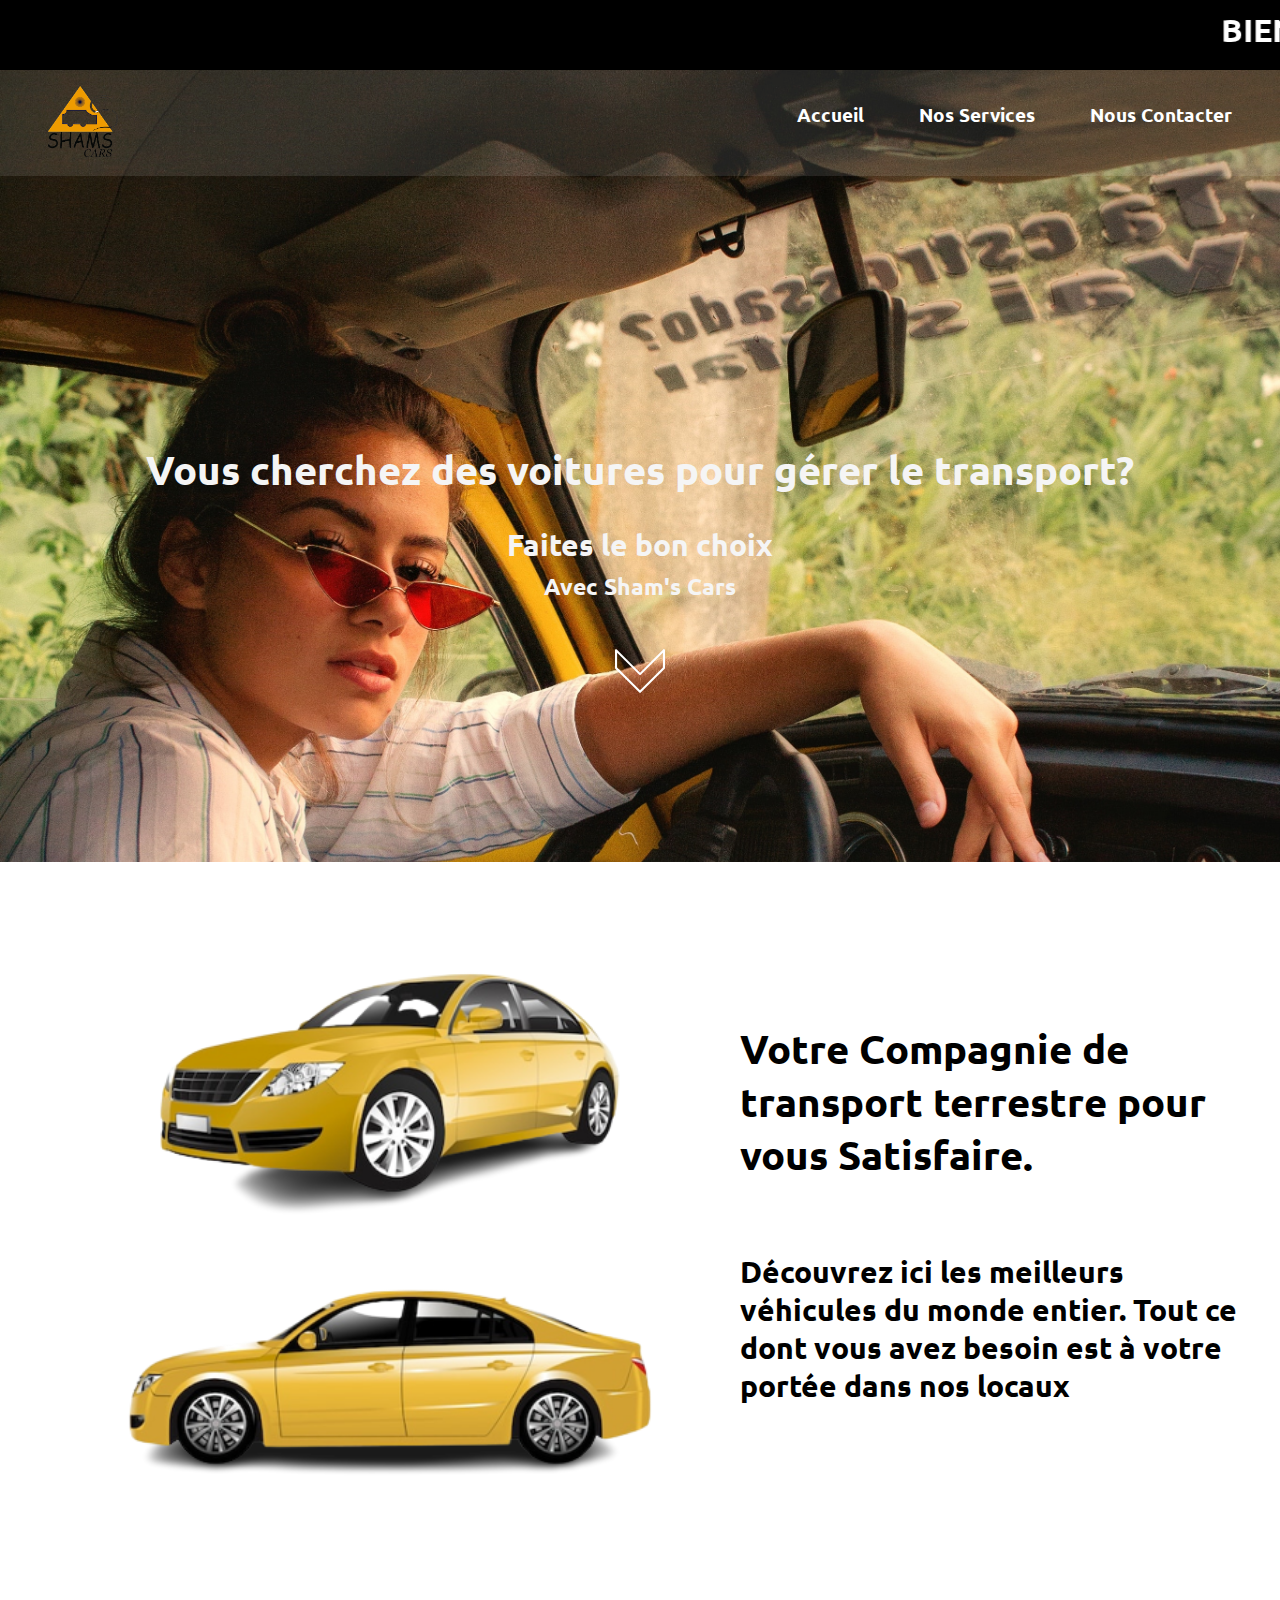
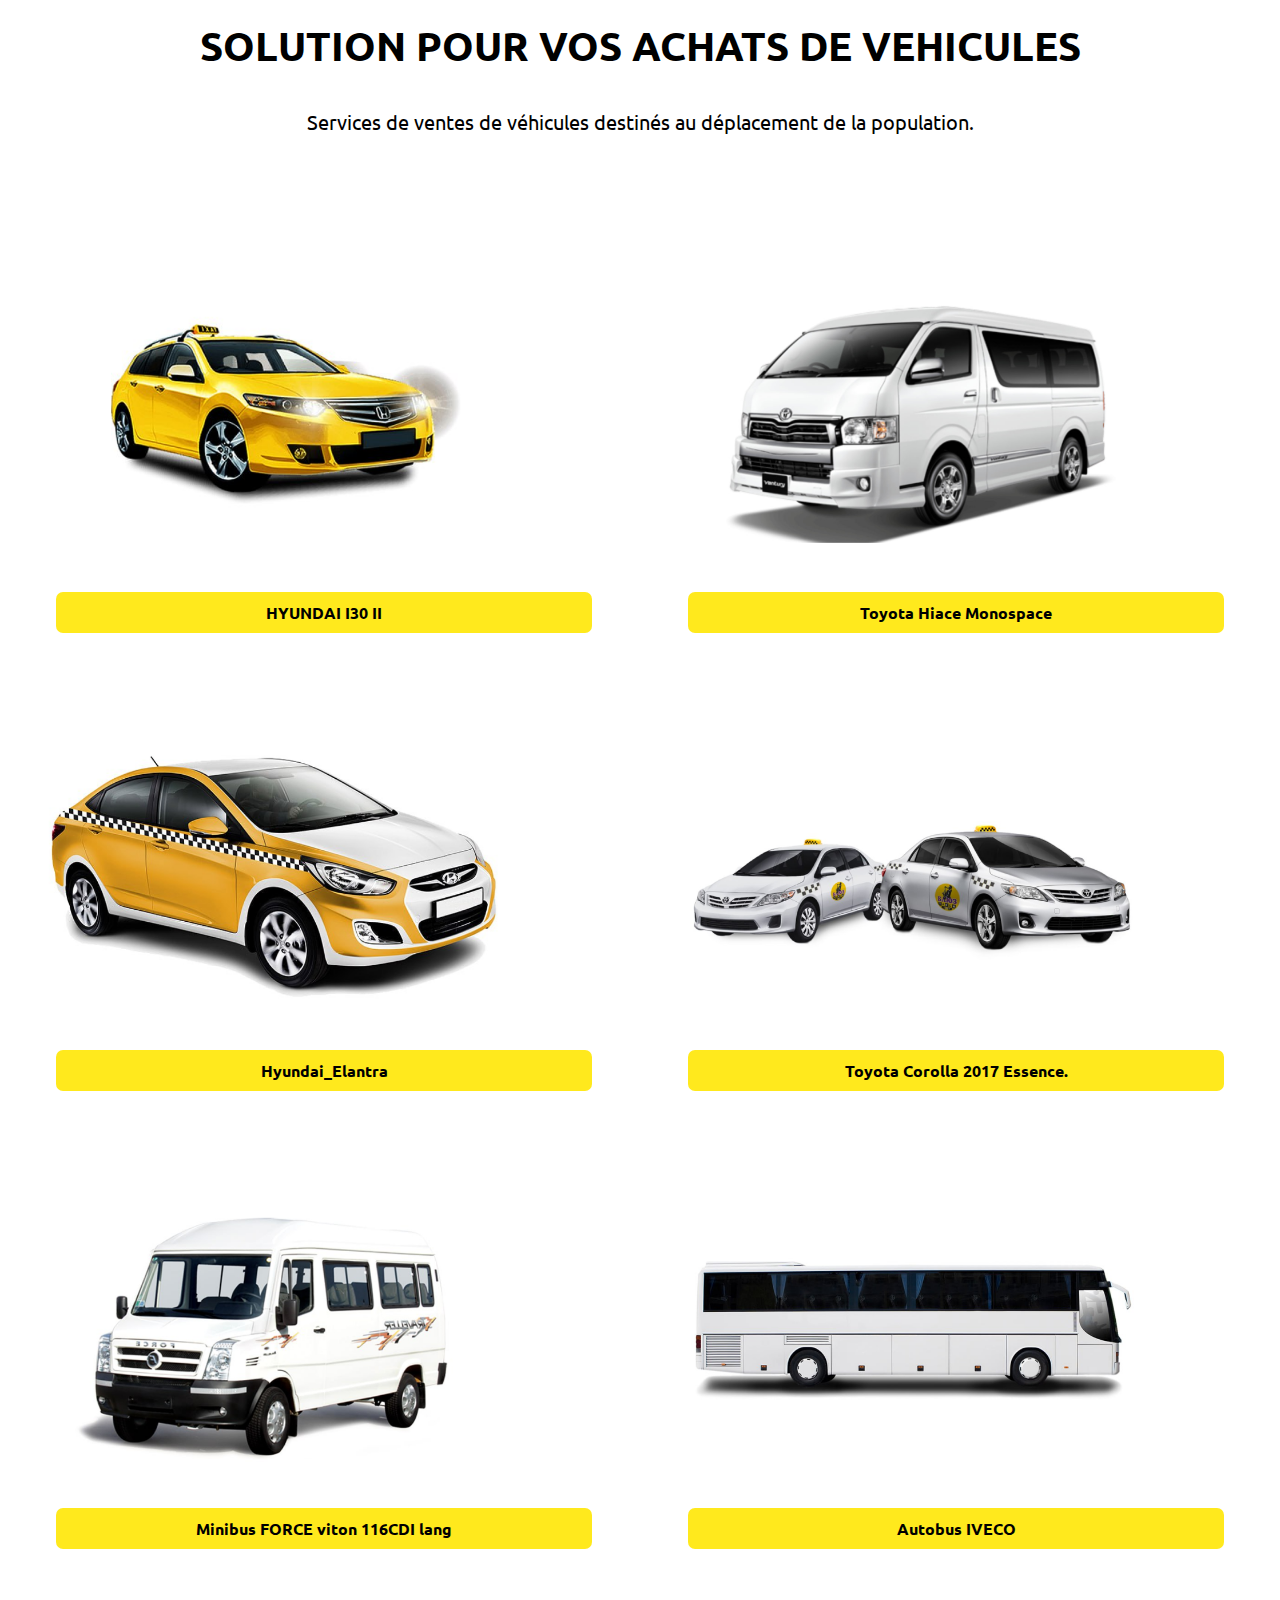
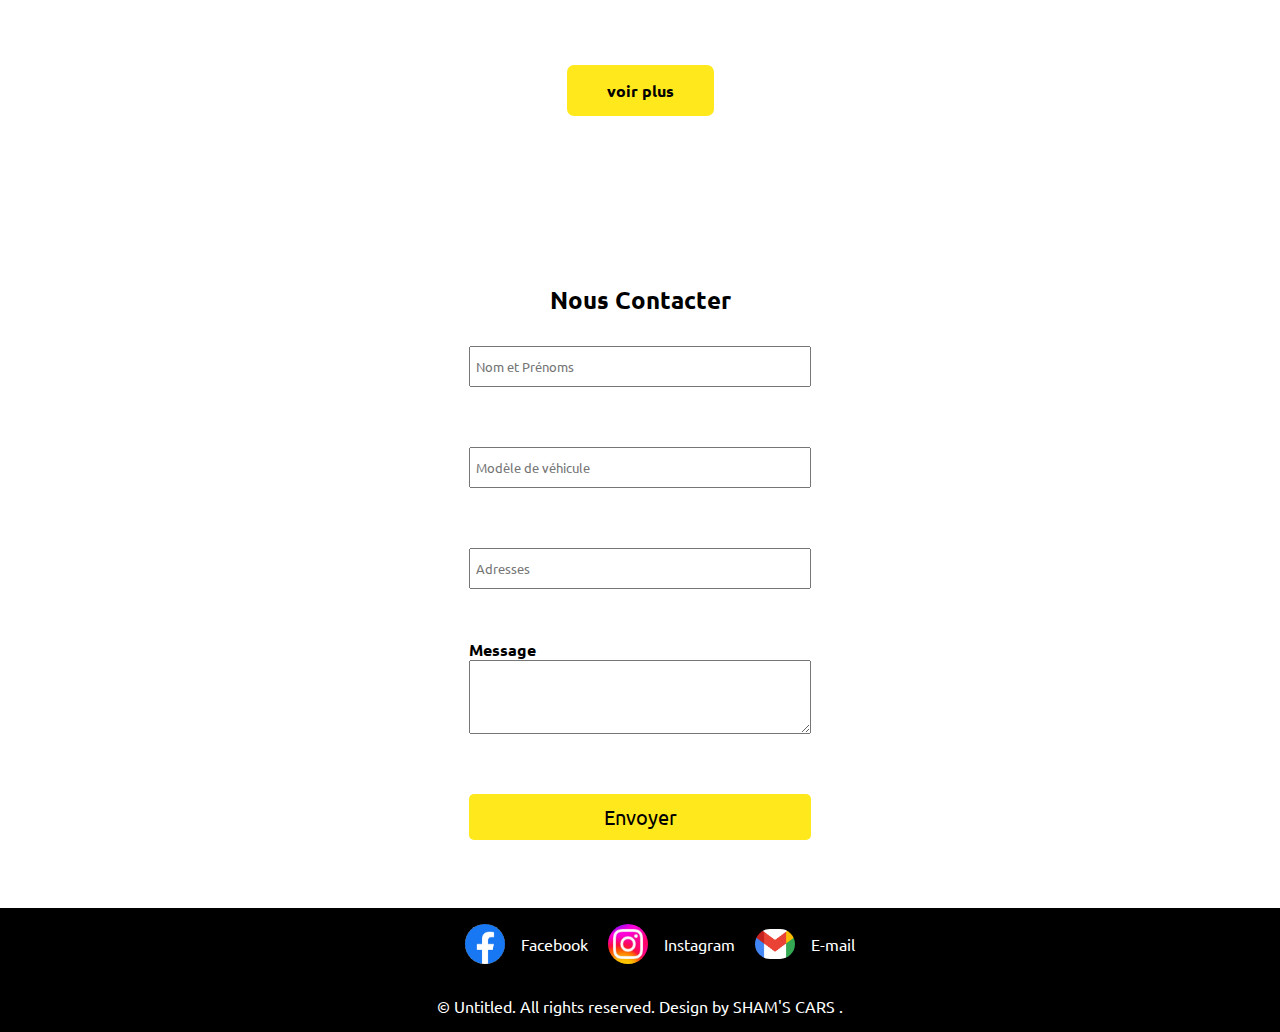
<file: index.html>
<!DOCTYPE html>
<html lang="en">
<head>
    <meta charset="UTF-8">
    <meta http-equiv="X-UA-Compatible" content="IE=edge">
    <meta name="viewport" content="width=device-width, initial-scale=1.0">
    <title>Site Compagnie de transport</title>
    <link rel="stylesheet" href="index.css">

</head>
<body>
    <h1 class="tete"><marquee class="marquee" behavior="" direction="ri">BIENVENUE A SHAM'S CARS LA OU NOUS FAISONS DE VOS RÊVES UNE REALITE</marquee></h1>
    <div class="hero">
        <header>
            <div class="image">
                <img src="./images/logo.png" alt="Logo">
            </div>
            
            <div class="menu">
                <ul>
                    <li><a href="presentation.html">Accueil</a> </li>
                    <li><a href="service.html">Nos Services</a> </li>
                    <li><a href="#footer">Nous Contacter</a> </li>
                </ul>
            </div>
        </header>
        <center class="texxtarea_center">
            <div class="textarea">
                <h1>Vous cherchez des voitures pour gérer le transport?</h1>
                <h2>Faites le bon choix</h2>
                <h3>Avec Sham's Cars</h3>
                <center class="arrow"><img src="./images/arrow.svg" alt="double fleches"></center>
            </div>
        </center>
    </div>
    <section class="text1">
        <div class="bienvenue">
            <img src="./images/voiture-berline-jaune-isolee-vecteur-blanc_53876-67106-removebg-preview.png" alt="">
        </div>
        <div class="texarea1">
            <center class="text-center">
                <h1> Votre Compagnie de transport terrestre pour vous Satisfaire.</h1> <br>
                <h2>Découvrez ici les meilleurs véhicules du monde entier.
                    Tout ce dont vous avez besoin est à votre portée dans nos locaux
                </h2> 
            </center>
        </div>
    </section>
    <section class="table_section">
        <div class="offre">
             <center>
                <h1 class="of-h1">SOLUTION POUR VOS ACHATS DE VEHICULES
                </h1>
                <p class="of-p">Services de ventes de véhicules destinés au déplacement de la population.</p>
             </center>
        </div> 
        <br><br>
        <div class="items">
            <div class="item">
                <div class="im-item">
                    <img src="./images/image1.png" alt="image1">
                </div>
                <div class="title">
                <a href="hyundai_I30.html"><b>HYUNDAI I30 II</b></a>                  
                </div>
            </div>
            <div class="item">
                <div class="im-item">
                    <img src="./images/image4.png" alt="image4">
                </div>
                <div class="title">
                    <a href="toyota_hiace_monospace.html"> <b> Toyota Hiace Monospace</b> </a>                   
                </div>
            </div>
            <div class="item">
                <div class="im-item">
                    <img src="./images/image6.png" alt="image6">
                </div>
                <div class="title">
                    <a href="hyundai_elantra.html"><b>Hyundai_Elantra</b></a>                  
                </div>
            </div>
            <div class="item">
                <div class="im-item">
                    <img src="./images/image7.png" alt="image7">
                </div>
                <div class="title">
                    <a href="toyota_hiace.html"><b> Toyota Corolla 2017 Essence.</b></a>                 
                </div>
            </div>
            <div class="item">
                <div class="im-item">
                    <img src="./images/image8.png" alt="image8">
                </div>
                <div class="title">
                    <a href="minibus.html"><b>Minibus FORCE viton 116CDI lang</b> </a>                   
                </div>
            </div>
            <div class="item">
                <div class="im-item">
                    <img src="./images/image9.png" alt="image9">
                </div>
                <div class="title">
                    <a href="bus2.html"> <b>Autobus IVECO </b></a>                 
                </div>
            </div>
        </div>
    </section>
    <br>
    <div class="voir">
        <a class="voir" href="service.html">voir plus</a>
    </div>
    <br>
    <section>
        <section class="inter"> 
                <h2>Nous Contacter</h2>
            <form> 
                <input type="text" placeholder="Nom et Prénoms" name="nom" size="20"></br><br>
                 <input type="text" placeholder="Modèle de véhicule" name="Modèle" size="20"></br></br>
                <input type="text" placeholder="Adresses" name="Caractéristiques" size="20"> </br></br>
                <b>Message</b>
                <textarea name="nom" rows="4" cols="40">
                </textarea> <br> <br>
                <button type="submit" >Envoyer</button>
                <form method= 'post' action="url d'expédition" enctype=' text/plain'>
            </form>
        </section>
    </section>
    <footer id="footer">
        <ul>
            <li><img src="./images/fb.png" alt="Facebook"> Facebook</li>
            <li><img src="./images/insta.jpg" alt="Instagram"> Instagram</li>
            <li><img src="./images/gmail.png" alt="gmail"> E-mail</li>
        </ul>
        <center><p class="copyright">&copy; Untitled. All rights reserved. Design by SHAM'S CARS .</p></center>
    </footer>
</body>
</html>
</file>
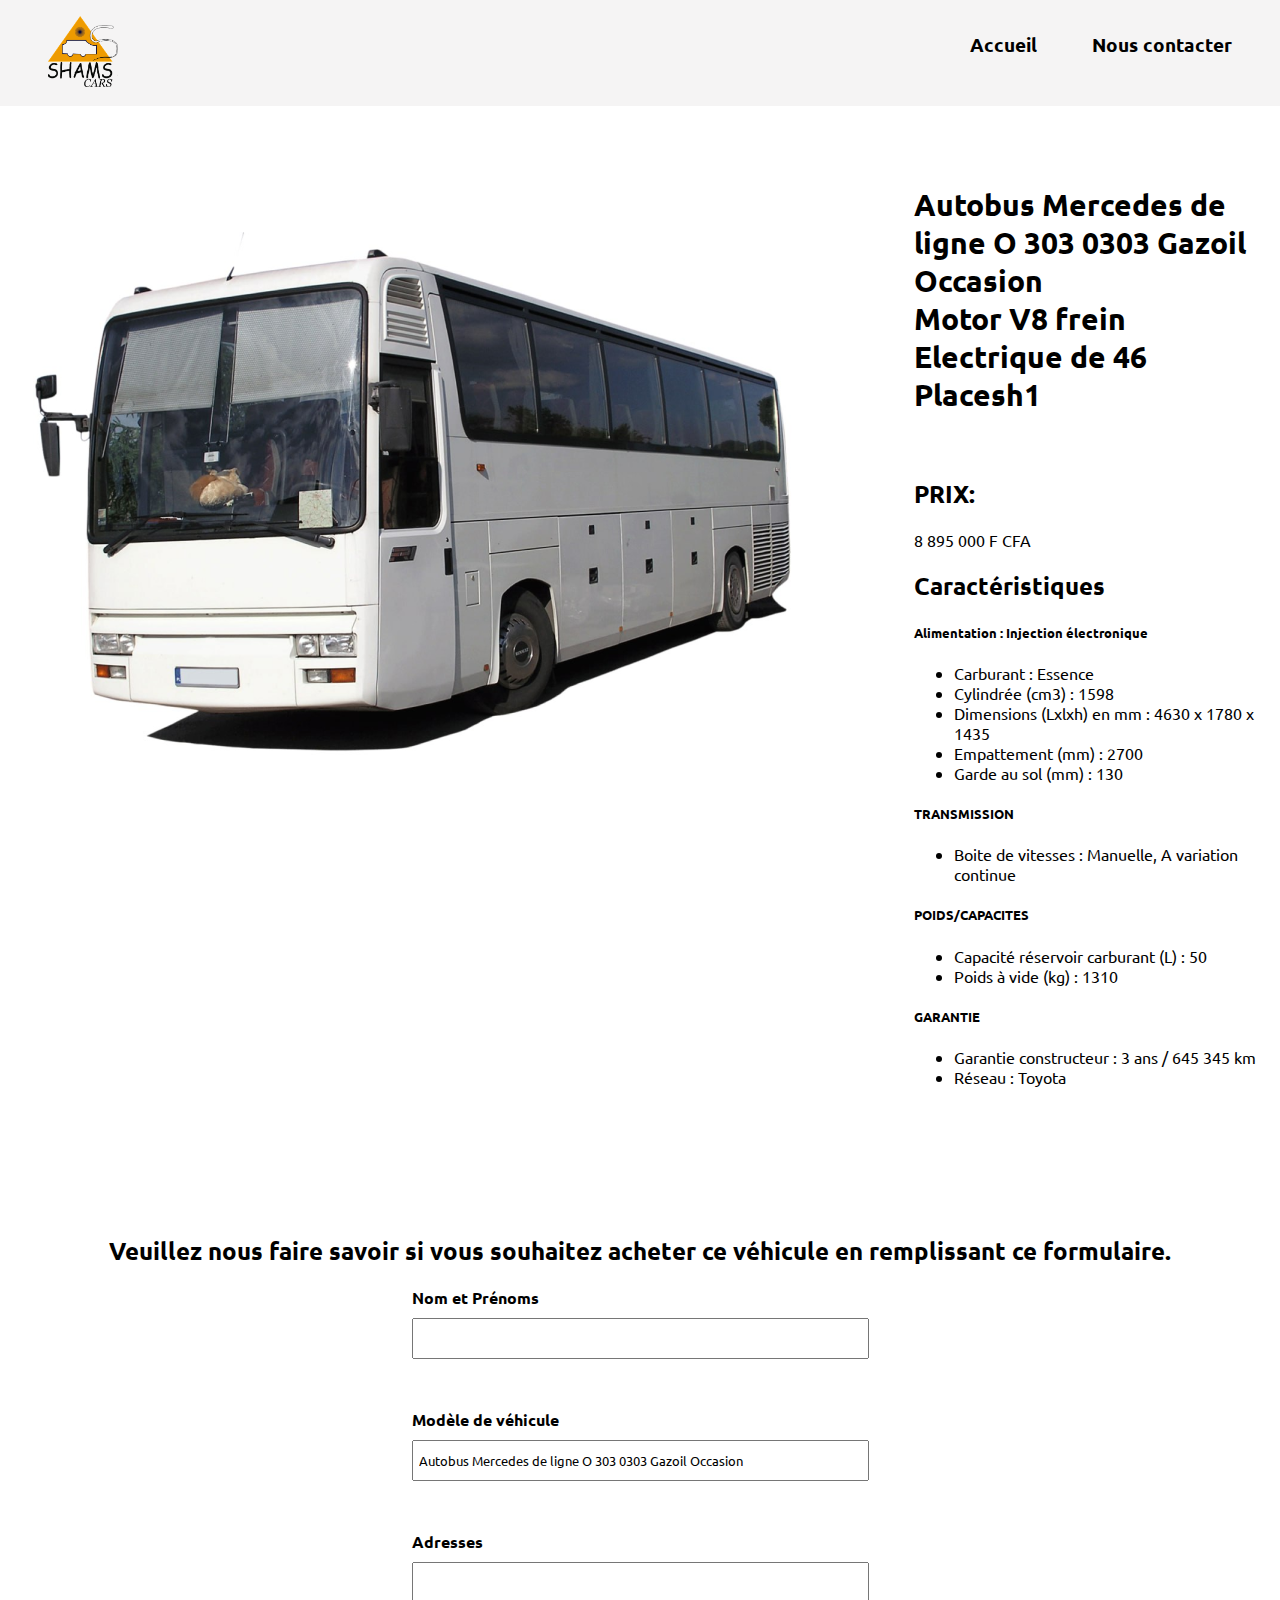
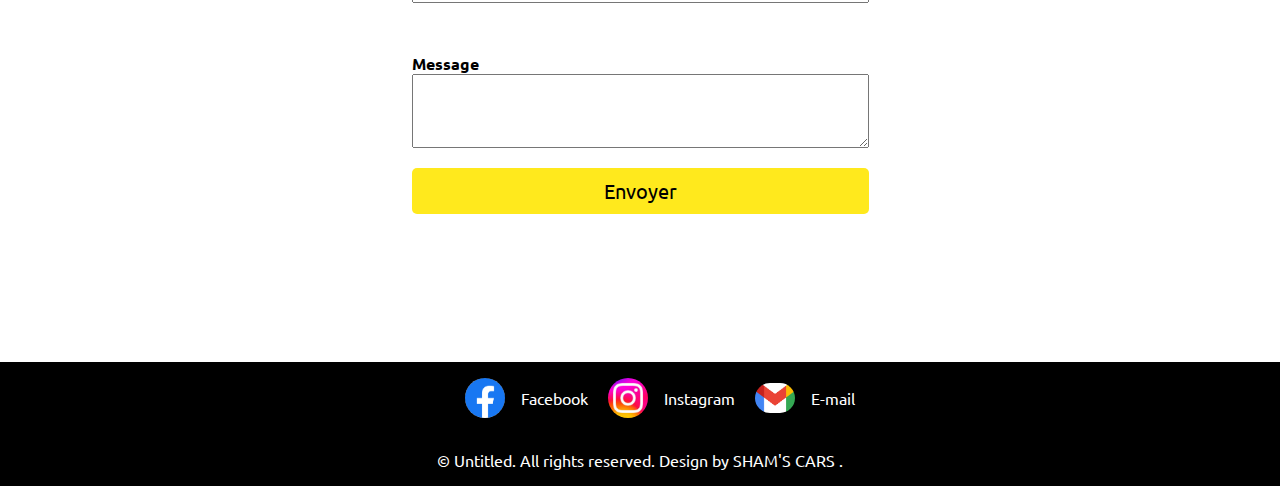
<file: bus1.html>
<!DOCTYPE html>
<html lang="en">
<head>
    <meta charset="UTF-8">
    <meta http-equiv="X-UA-Compatible" content="IE=edge">
    <meta name="viewport" content="width=device-width, initial-scale=1.0">
    <title>Site Compagnie de transport</title>
    <link rel="stylesheet" href="asset.css">
</head>
<body>
    <header>
        <div class="image">
            <img src="./images/logo.png" alt="Logo">
        </div>
        
        <div class="menu">
            <ul>
                <li><a href="index.html">Accueil</a> </li>
                
                <li><a href="#footer">Nous contacter</a> </li>
            </ul>
        </div>
    </header>
    <div class="content">
        <img src="./images/image3.png" alt="image6">
        <section> 
            <center>
                <h1 class="name">Autobus Mercedes de ligne O 303 0303 Gazoil Occasion <br>
                    Motor V8 frein Electrique de 46 Placesh1 <br>
                 </h1>
            </center>
            <h2>PRIX:</h2> 
            8 895 000 F CFA
            <h2>Caractéristiques</h2>
            <div class="textearea">
            <h5> Alimentation : Injection électronique</h5>
            <ul>
                <li>Carburant : Essence</li>
                <li>Cylindrée (cm3) : 1598</li>
                <li>Dimensions (Lxlxh) en mm : 4630 x 1780 x 1435</li>
                <li>Empattement (mm) : 2700</li>
                <li>Garde au sol (mm) : 130</li>
            </ul>
            <h5>TRANSMISSION</h5>
            <ul>
                <li>Boite de vitesses : Manuelle, A variation continue</li>
            </ul>
            <h5>POIDS/CAPACITES</h5>
            <ul>
                <li>Capacité réservoir carburant (L) : 50</li>
                <li>Poids à vide (kg) : 1310</li>
            </ul>
            <h5>GARANTIE</h5>
            <ul>
                <li>Garantie constructeur : 3 ans / 645 345 km</li>
                <li>Réseau : Toyota</li>
            </ul>
            </div>
    </section>
</div>
    <section class="inter">
        <h2>Veuillez nous faire savoir si vous souhaitez acheter ce véhicule en remplissant ce formulaire.</h2>
        <form> 
             <b> Nom et Prénoms</b><input type="text" name="nom" size="20"></br><br>
            <b>Modèle de véhicule</b> <input type="text" value="Autobus Mercedes de ligne O 303 0303 Gazoil Occasion" name="Modèle" size="50"></br></br>
            <b>Adresses</b> <input type="text" name="Caractéristiques" size="20"> </br></br>
            <b>Message</b>
            <textarea name="nom" rows="4" cols="40">
            </textarea>
            <button type="submit" >Envoyer</button>
            <form method= 'post' action="url d'expédition" enctype=' text/plain'>
        </form>
    </section>
    <footer id="footer">
        <ul>
            <li><img src="./images/fb.png" alt="Facebook"> Facebook</li>
            <li><img src="./images/insta.jpg" alt="Instagram"> Instagram</li>
            <li><img src="./images/gmail.png" alt="gmail"> E-mail</li>
        </ul>
        <center><p class="copyright">&copy; Untitled. All rights reserved. Design by SHAM'S CARS </a>.</p></center>
    </footer>
</body>
</html>
</file>
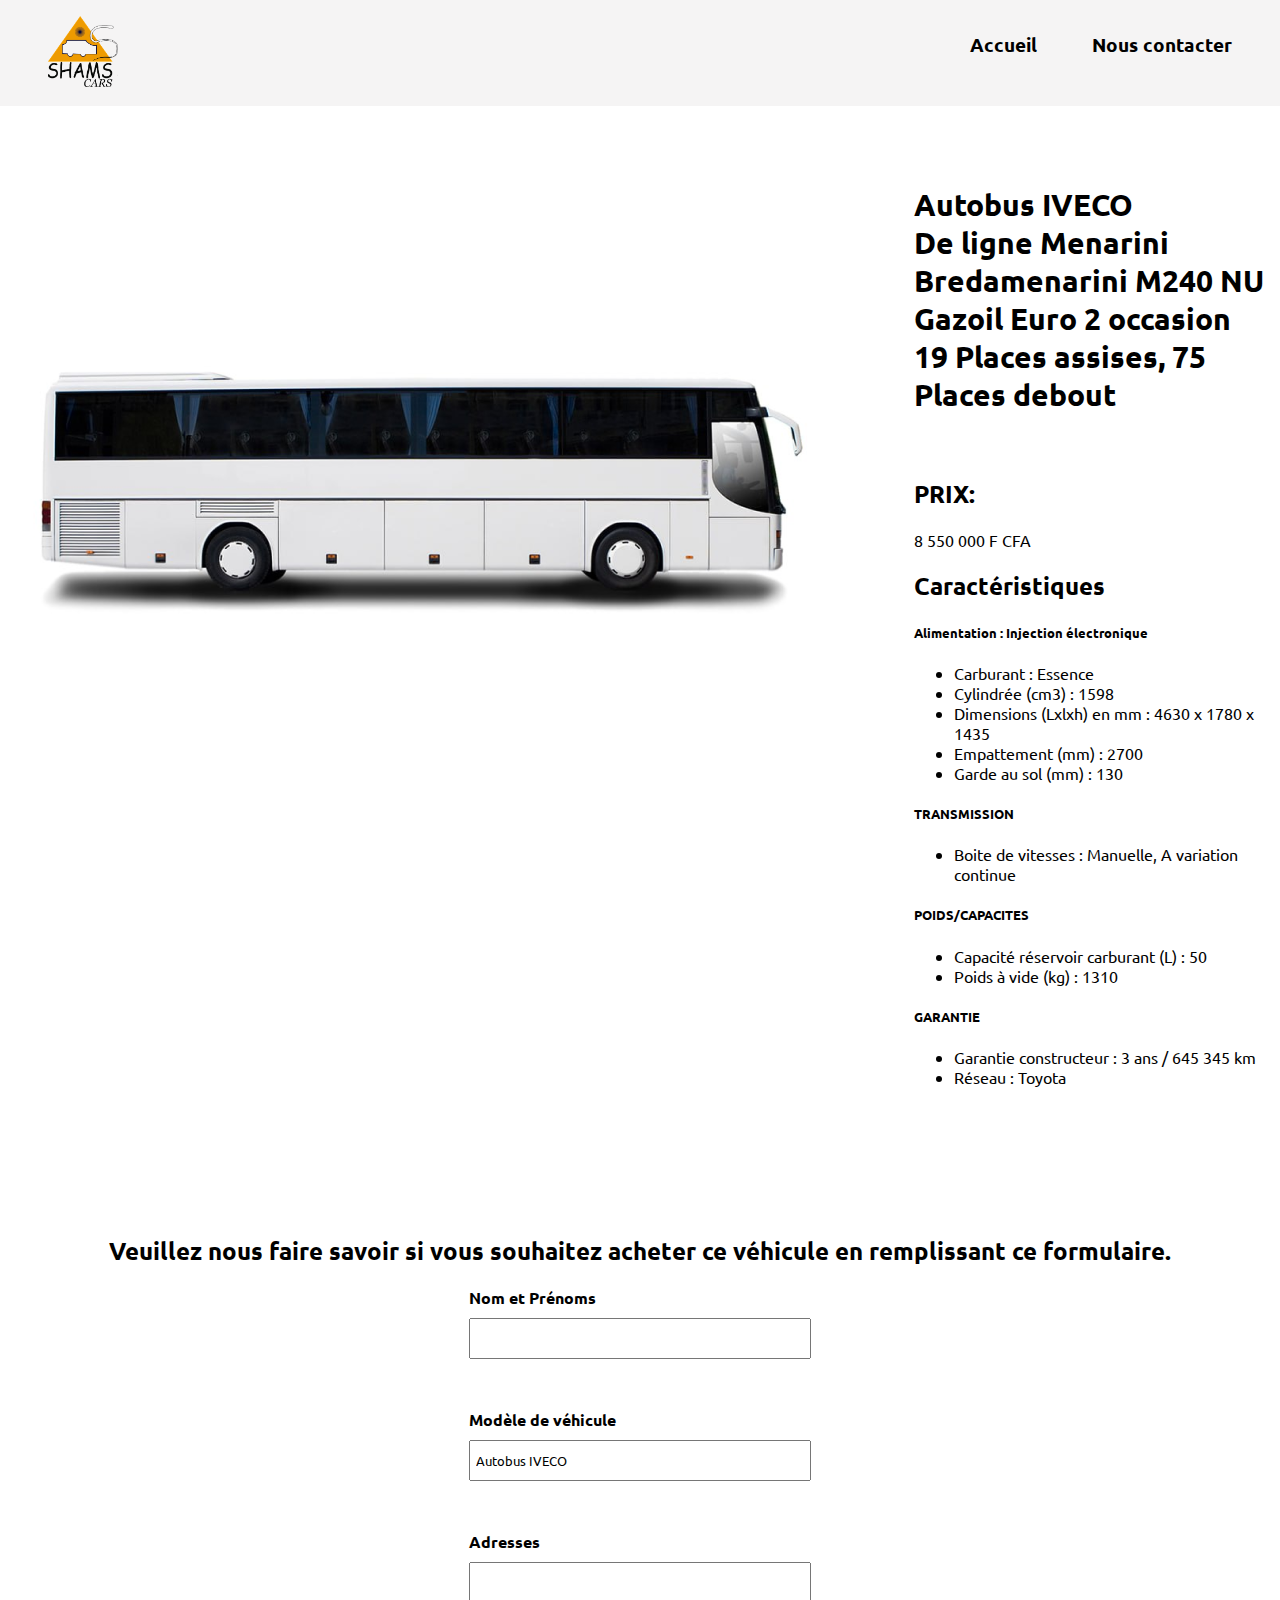
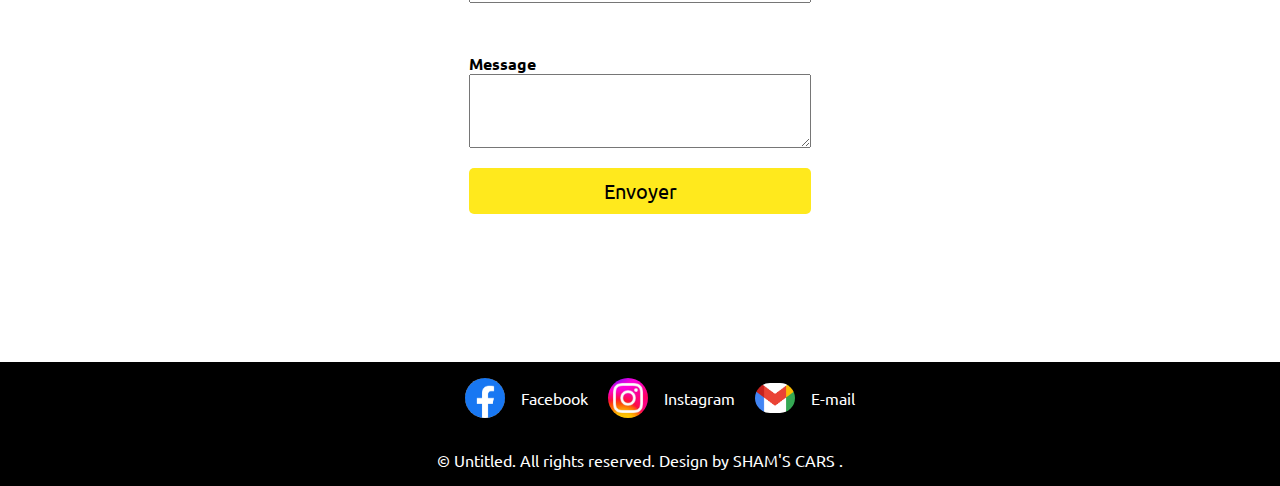
<file: bus2.html>
<!DOCTYPE html>
<html lang="en">
<head>
    <meta charset="UTF-8">
    <meta http-equiv="X-UA-Compatible" content="IE=edge">
    <meta name="viewport" content="width=device-width, initial-scale=1.0">
    <title>Site Compagnie de transport</title>
    <link rel="stylesheet" href="asset.css">
</head>
<body>
    <header>
        <div class="image">
            <img src="./images/logo.png" alt="Logo">
        </div>
        
        <div class="menu">
            <ul>
                <li><a href="index.html">Accueil</a> </li>
                <li><a href="#footer">Nous contacter</a> </li>
            </ul>
        </div>
    </header> 
    <div class="content">
        <img src="./images/image9.png" alt="image6">
        <section> 
        <center>
            <h1 class="name">Autobus IVECO <br>
                De ligne Menarini Bredamenarini M240 NU Gazoil Euro 2 occasion <br>
                19 Places assises, 75 Places debout </h1>
        </center>
        <h2>PRIX:</h2> 
            8 550 000 F CFA
        <h2>Caractéristiques</h2>
        <div class="textearea">
            <h5> Alimentation : Injection électronique</h5>
            <ul>
                <li>Carburant : Essence</li>
                <li>Cylindrée (cm3) : 1598</li>
                <li>Dimensions (Lxlxh) en mm : 4630 x 1780 x 1435</li>
                <li>Empattement (mm) : 2700</li>
                <li>Garde au sol (mm) : 130</li>
            </ul>
            <h5>TRANSMISSION</h5>
            <ul>
                <li>Boite de vitesses : Manuelle, A variation continue</li>
            </ul>
            <h5>POIDS/CAPACITES</h5>
            <ul>
                <li>Capacité réservoir carburant (L) : 50</li>
                <li>Poids à vide (kg) : 1310</li>
            </ul>
            <h5>GARANTIE</h5>
            <ul>
                <li>Garantie constructeur : 3 ans / 645 345 km</li>
                <li>Réseau : Toyota</li>
            </ul>
            </div>
    </section>
</div>
    <section class="inter">
        <h2>Veuillez nous faire savoir si vous souhaitez acheter ce véhicule en remplissant ce formulaire.</h2>
        <form> 
             <b> Nom et Prénoms</b><input type="text" name="nom" size="20"></br><br>
            <b>Modèle de véhicule</b> <input type="text" value="Autobus IVECO" name="Modèle" size="20"></br></br>
            <b>Adresses</b> <input type="text" name="Caractéristiques" size="20"> </br></br>
            <b>Message</b>
            <textarea name="nom" rows="4" cols="40">
            </textarea>
            <button type="submit" >Envoyer</button>
            <form method= 'post' action="url d'expédition" enctype=' text/plain'>
        </form>
    </section>
    <footer id="footer">
        <ul>
            <li><img src="./images/fb.png" alt="Facebook"> Facebook</li>
            <li><img src="./images/insta.jpg" alt="Instagram"> Instagram</li>
            <li><img src="./images/gmail.png" alt="gmail"> E-mail</li>
        </ul>
        <center><p class="copyright">&copy; Untitled. All rights reserved. Design by SHAM'S CARS </a>.</p></center>
    </footer>
</body>
</html>
</file>
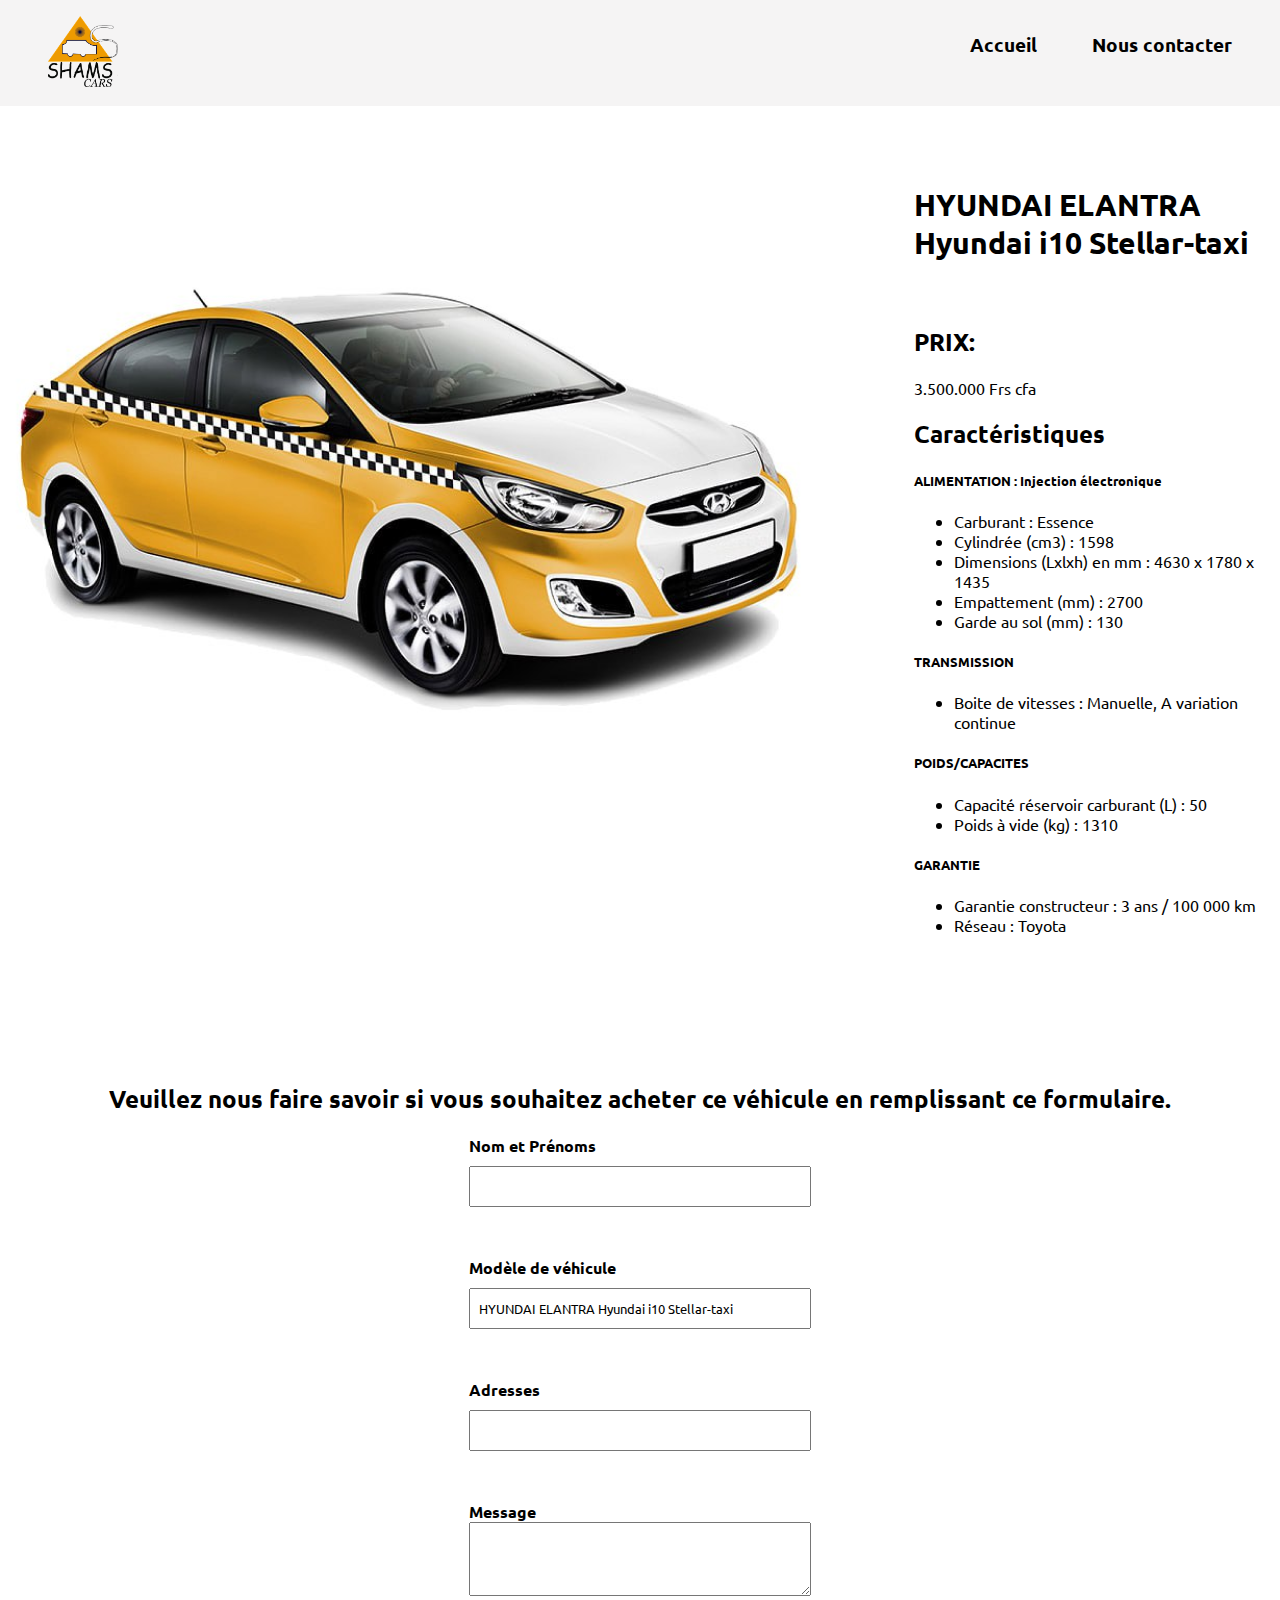
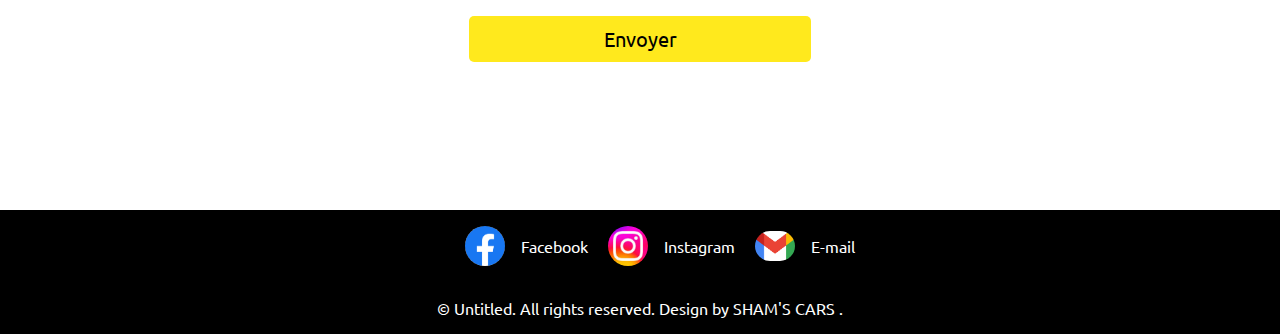
<file: hyundai_elantra.html>
<!DOCTYPE html>
<html lang="en">
<head>
    <meta charset="UTF-8">
    <meta http-equiv="X-UA-Compatible" content="IE=edge">
    <meta name="viewport" content="width=device-width, initial-scale=1.0">
    <title>Document</title>
    <link rel="stylesheet" href="asset.css">
</head>
<body>
    <header>
        <div class="image">
            <img src="./images/logo.png" alt="Logo">
        </div>
        <div class="menu">
            <ul>
                <li><a href="index.html">Accueil</a> </li>
                <li><a href="#footer">Nous contacter</a> </li>
            </ul>
        </div>
    </header> 
    <div class="content">
        <img src="./images/image6.png" alt="image6">
        <section> 
        <center>
            <h1 class="name">HYUNDAI ELANTRA <br>
                Hyundai i10 Stellar-taxi
            </h1>
        </center>
        <h2>PRIX:</h2> 
        3.500.000 Frs cfa
        <h2>Caractéristiques</h2>
        <div class="textearea">
            <h5> ALIMENTATION : Injection électronique</h5>
            <ul>
                <li>Carburant : Essence</li>
                <li>Cylindrée (cm3) : 1598</li>
                <li>Dimensions (Lxlxh) en mm : 4630 x 1780 x 1435</li>
                <li>Empattement (mm) : 2700</li>
                <li>Garde au sol (mm) : 130</li>
            </ul>
            <h5>TRANSMISSION</h5>
            <ul>
                <li>Boite de vitesses : Manuelle, A variation continue</li>
            </ul>
            <h5>POIDS/CAPACITES</h5>
            <ul>
                <li>Capacité réservoir carburant (L) : 50</li>
                <li>Poids à vide (kg) : 1310</li>
            </ul>
            <h5>GARANTIE</h5>
            <ul>
                <li>Garantie constructeur : 3 ans / 100 000 km</li>
                <li>Réseau : Toyota</li>
            </ul>
            </div>
    </section>
</div>
    <section class="inter">
        <h2>Veuillez nous faire savoir si vous souhaitez acheter ce véhicule en remplissant ce formulaire.</h2>
        <form> 
             <b> Nom et Prénoms</b><input type="text" name="nom" size="20"></br><br>
            <b>Modèle de véhicule</b> <input type="text" value=" HYUNDAI ELANTRA Hyundai i10 Stellar-taxi " name="Modèle" size="20"></br></br>
            <b>Adresses</b> <input type="text" name="Caractéristiques" size="20"> </br></br>
            <b>Message</b>
            <textarea name="nom" rows="4" cols="40">
            </textarea>
            <button type="submit" >Envoyer</button>
            <form method= 'post' action="url d'expédition" enctype=' text/plain'>
        </form>
    </section>
    <footer id="footer">
        <ul>
            <li><img src="./images/fb.png" alt="Facebook"> Facebook</li>
            <li><img src="./images/insta.jpg" alt="Instagram"> Instagram</li>
            <li><img src="./images/gmail.png" alt="gmail"> E-mail</li>
        </ul>
        <center><p class="copyright">&copy; Untitled. All rights reserved. Design by SHAM'S CARS </a>.</p></center>
    </footer>
</body>
</html>
</file>
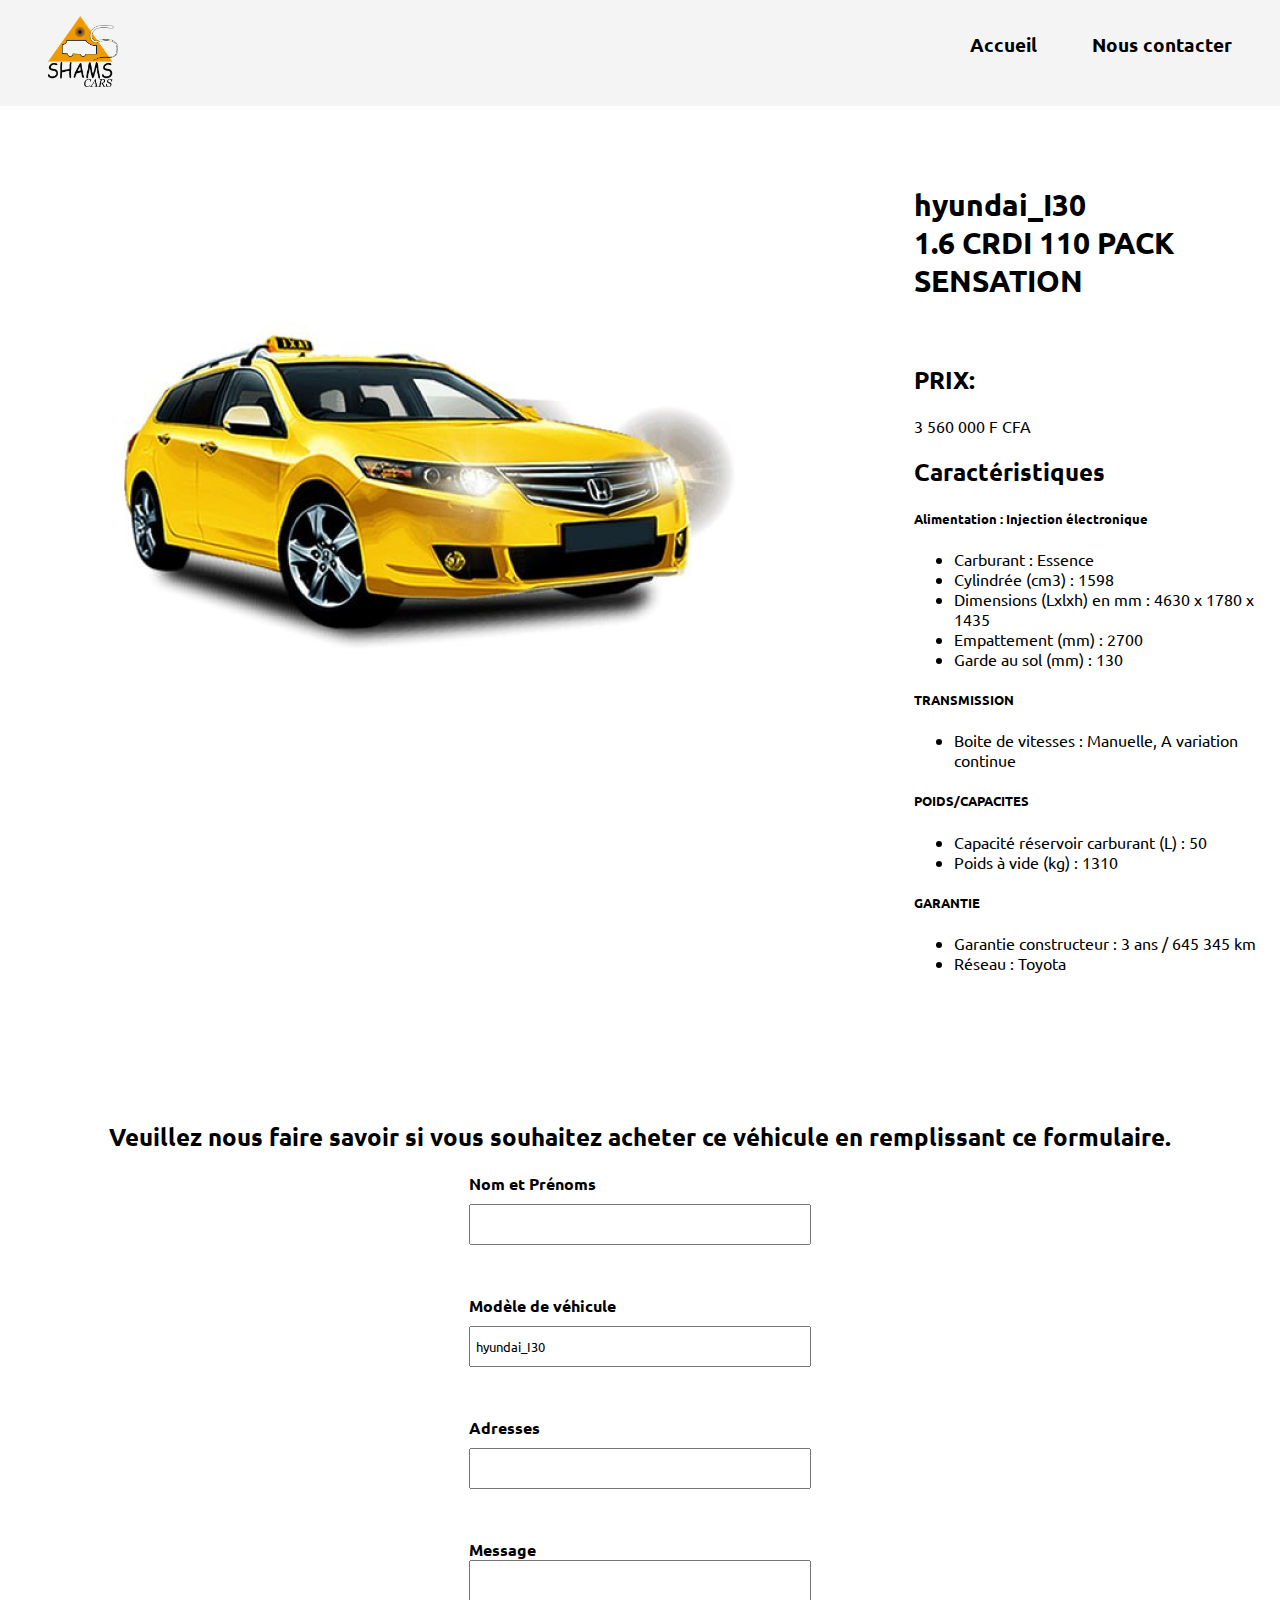
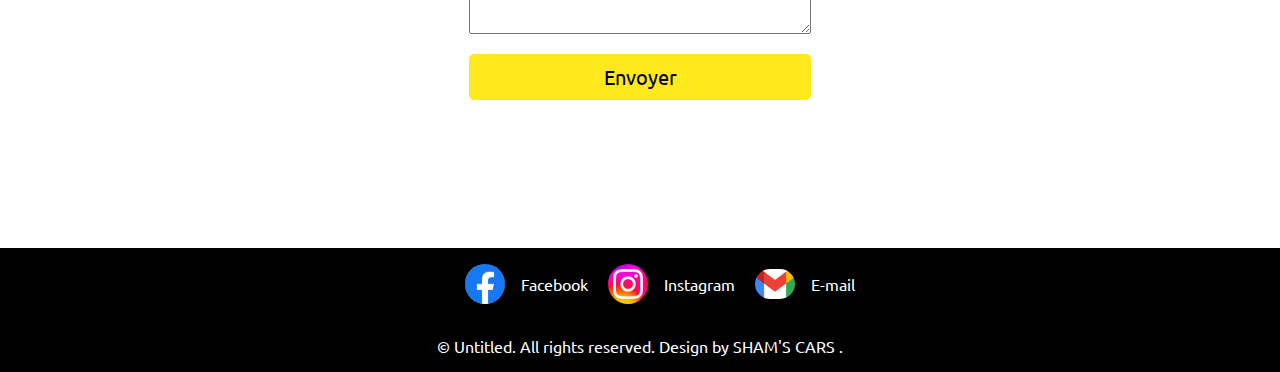
<file: hyundai_I30.html>
<!DOCTYPE html>
<html lang="en">
<head>
    <meta charset="UTF-8">
    <meta http-equiv="X-UA-Compatible" content="IE=edge">
    <meta name="viewport" content="width=device-width, initial-scale=1.0">
    <title>hyundai_I30</title>
    <link rel="stylesheet" href="asset.css">
</head>
<body>
    <header>
        <div class="image">
            <img src="./images/logo.png" alt="Logo">
        </div>
        
        <div class="menu">
            <ul>
                <li><a href="index.html">Accueil</a> </li>
                <li><a href="#footer">Nous contacter</a> </li>
            </ul>
        </div>
    </header> 
    <div class="content">
        <img src="./images/image1.png" alt="image6">
        <section> 
        <center>
            <h1 class="name">hyundai_I30 <br>
                1.6 CRDI 110 PACK SENSATION </h1>
        </center>
        <h2>PRIX:</h2> 
            3 560 000 F CFA 
        <h2>Caractéristiques</h2>
        <div class="textearea">
            <h5> Alimentation : Injection électronique</h5>
            <ul>
                <li>Carburant : Essence</li>
                <li>Cylindrée (cm3) : 1598</li>
                <li>Dimensions (Lxlxh) en mm : 4630 x 1780 x 1435</li>
                <li>Empattement (mm) : 2700</li>
                <li>Garde au sol (mm) : 130</li>
            </ul>
            <h5>TRANSMISSION</h5>
            <ul>
                <li>Boite de vitesses : Manuelle, A variation continue</li>
            </ul>
            <h5>POIDS/CAPACITES</h5>
            <ul>
                <li>Capacité réservoir carburant (L) : 50</li>
                <li>Poids à vide (kg) : 1310</li>
            </ul>
            <h5>GARANTIE</h5>
            <ul>
                <li>Garantie constructeur : 3 ans / 645 345 km</li>
                <li>Réseau : Toyota</li>
            </ul>
            </div>
    </section>
</div>
    <section class="inter">
        <h2>Veuillez nous faire savoir si vous souhaitez acheter ce véhicule en remplissant ce formulaire.</h2>
        <form> 
             <b> Nom et Prénoms</b><input type="text" name="nom" size="20"></br><br>
            <b>Modèle de véhicule</b> <input type="text" value="hyundai_I30" name="Modèle" size="20"></br></br>
            <b>Adresses</b> <input type="text" name="Caractéristiques" size="20"> </br></br>
            <b>Message</b>
            <textarea name="nom" rows="4" cols="40">
            </textarea>
            <button type="submit" >Envoyer</button>
            <form method= 'post' action="url d'expédition" enctype=' text/plain'>
        </form>
    </section>
    <footer id="footer">
        <ul>
            <li><img src="./images/fb.png" alt="Facebook"> Facebook</li>
            <li><img src="./images/insta.jpg" alt="Instagram"> Instagram</li>
            <li><img src="./images/gmail.png" alt="gmail"> E-mail</li>
        </ul>
        <center><p class="copyright">&copy; Untitled. All rights reserved. Design by SHAM'S CARS </a>.</p></center>
    </footer>
</body>
</body>
</html>
</file>
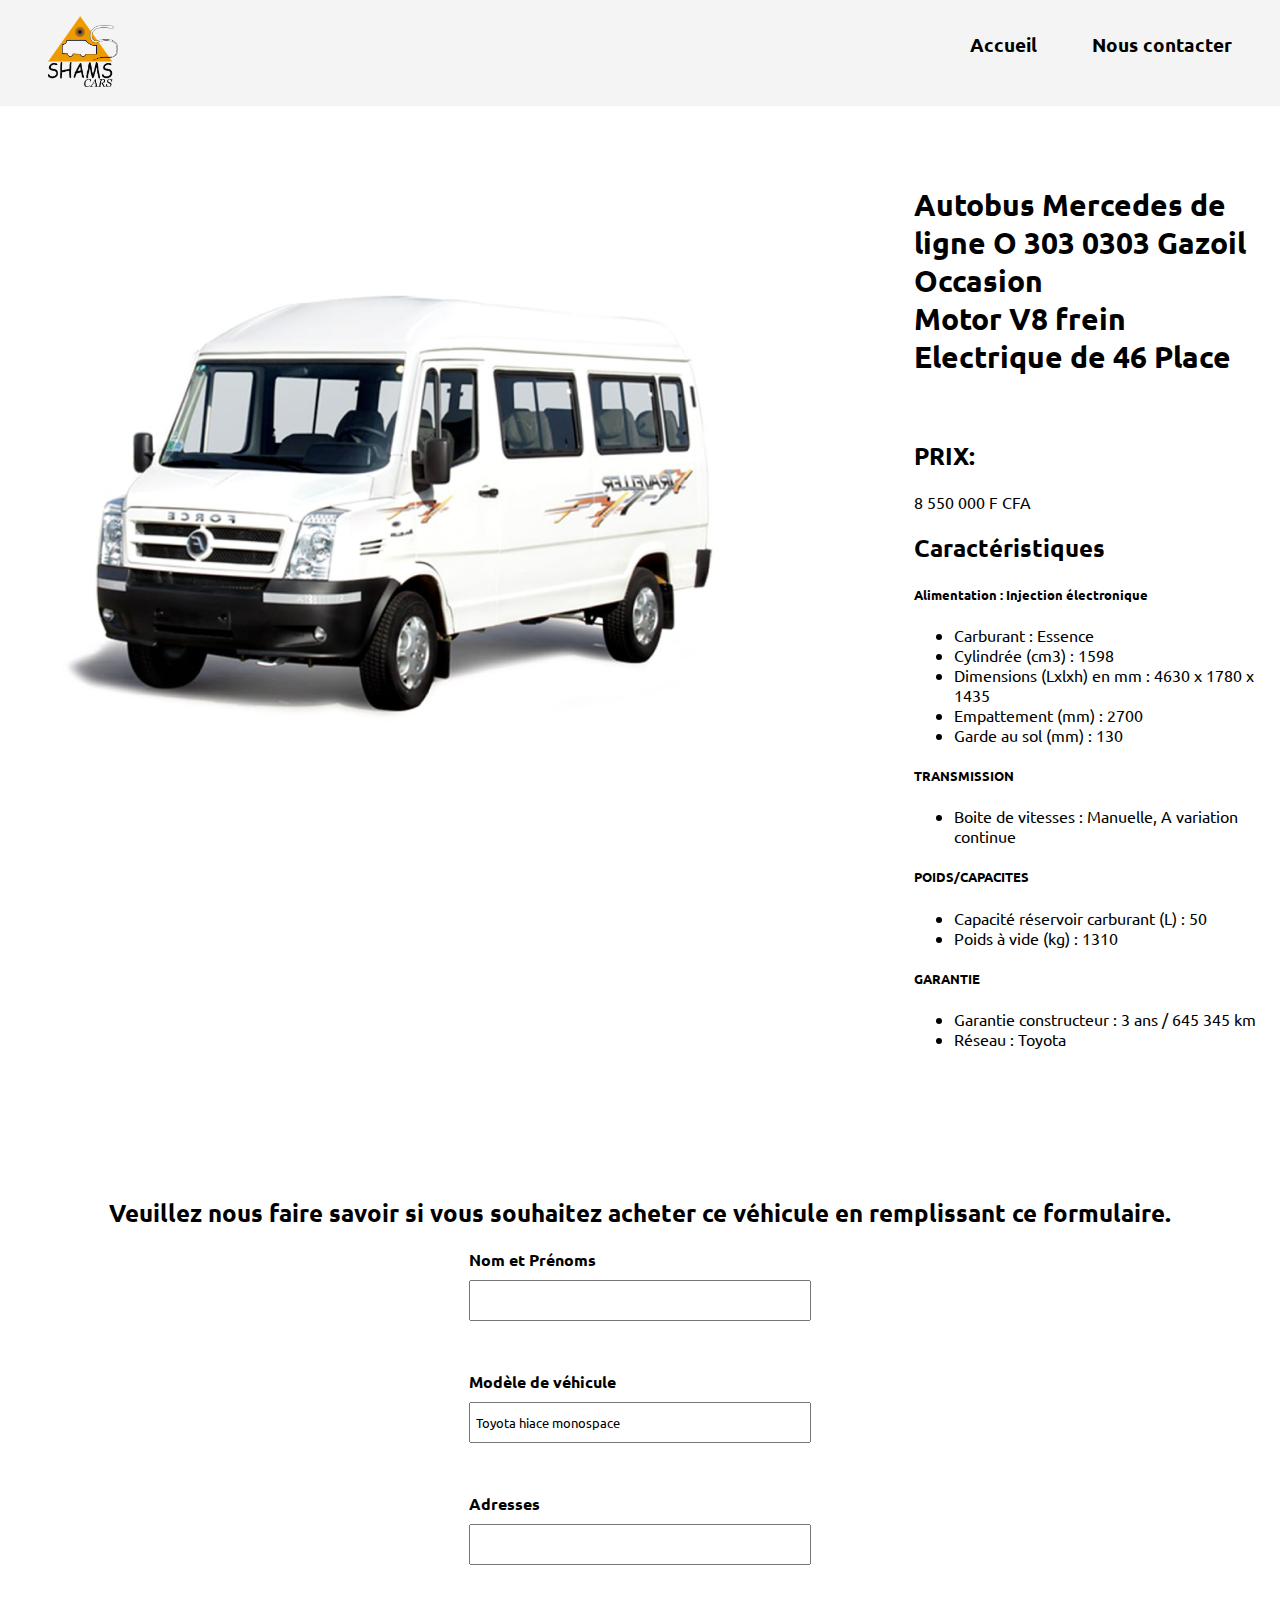
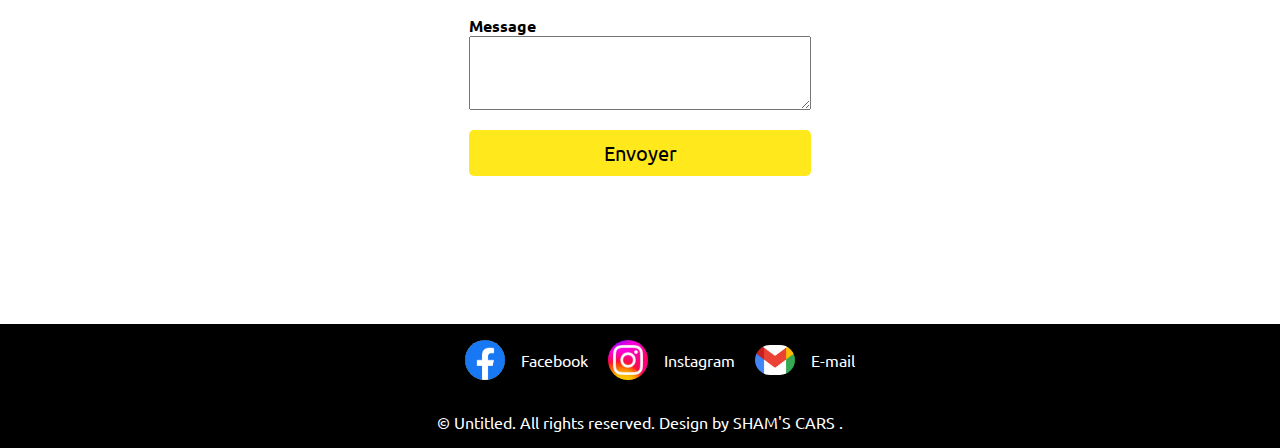
<file: minibus.html>
<!DOCTYPE html>
<html lang="en">
<head>
    <meta charset="UTF-8">
    <meta http-equiv="X-UA-Compatible" content="IE=edge">
    <meta name="viewport" content="width=device-width, initial-scale=1.0">
    <title>Site Compagnie de transport</title>
    <link rel="stylesheet" href="asset.css">
</head>
<body>
    <header>
        <div class="image">
            <img src="./images/logo.png" alt="Logo">
        </div>
        
        <div class="menu">
            <ul>
                <li><a href="index.html">Accueil</a> </li>
                <li><a href="#footer">Nous contacter</a> </li>
            </ul>
        </div>
    </header>
    <div class="content">
        <img src="./images/image8.png" alt="image6">
        <section> 
        <center>
           <h1 class="name">Autobus Mercedes de ligne O 303 0303 Gazoil Occasion <br>
               Motor V8 frein Electrique de 46 Place</h1>
       </center>
        <h2>PRIX:</h2> 
            8 550 000 F CFA
        <h2>Caractéristiques</h2>
        <div class="textearea">
            <h5> Alimentation : Injection électronique</h5>
            <ul>
                <li>Carburant : Essence</li>
                <li>Cylindrée (cm3) : 1598</li>
                <li>Dimensions (Lxlxh) en mm : 4630 x 1780 x 1435</li>
                <li>Empattement (mm) : 2700</li>
                <li>Garde au sol (mm) : 130</li>
            </ul>
            <h5>TRANSMISSION</h5>
            <ul>
                <li>Boite de vitesses : Manuelle, A variation continue</li>
            </ul>
            <h5>POIDS/CAPACITES</h5>
            <ul>
                <li>Capacité réservoir carburant (L) : 50</li>
                <li>Poids à vide (kg) : 1310</li>
            </ul>
            <h5>GARANTIE</h5>
            <ul>
                <li>Garantie constructeur : 3 ans / 645 345 km</li>
                <li>Réseau : Toyota</li>
            </ul>
            </div>
    </section>
</div>
    <section class="inter">
        <h2>Veuillez nous faire savoir si vous souhaitez acheter ce véhicule en remplissant ce formulaire.</h2>
        <form> 
             <b> Nom et Prénoms</b><input type="text" name="nom" size="20"></br><br>
            <b>Modèle de véhicule</b> <input type="text" value="Toyota hiace monospace" name="Modèle" size="20"></br></br>
            <b>Adresses</b> <input type="text" name="Caractéristiques" size="20"> </br></br>
            <b>Message</b>
            <textarea name="nom" rows="4" cols="40">
            </textarea>
            <button type="submit" >Envoyer</button>
            <form method= 'post' action="url d'expédition" enctype=' text/plain'>
        </form>
    </section>
    <footer id="footer">
        <ul>
            <li><img src="./images/fb.png" alt="Facebook"> Facebook</li>
            <li><img src="./images/insta.jpg" alt="Instagram"> Instagram</li>
            <li><img src="./images/gmail.png" alt="gmail"> E-mail</li>
        </ul>
        <center><p class="copyright">&copy; Untitled. All rights reserved. Design by SHAM'S CARS </a>.</p></center>
    </footer>
</body>
</html>
</file>
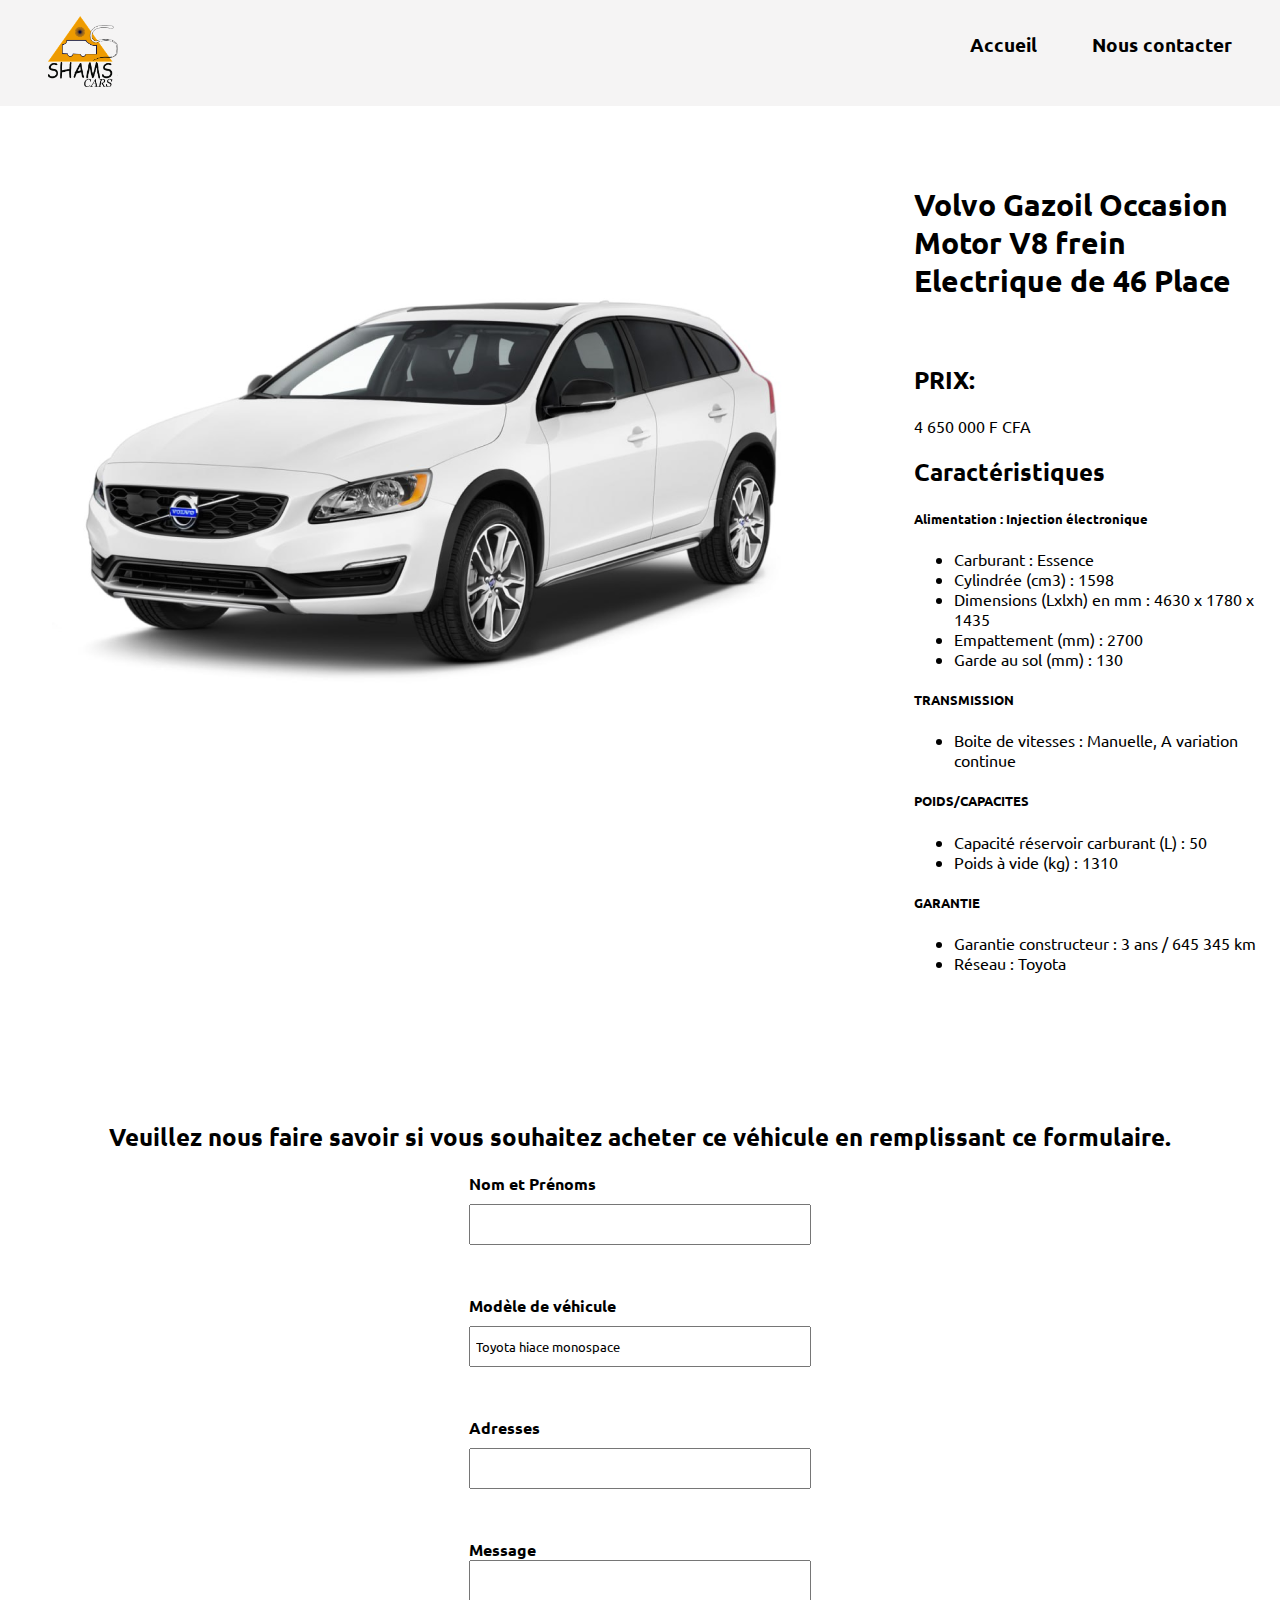
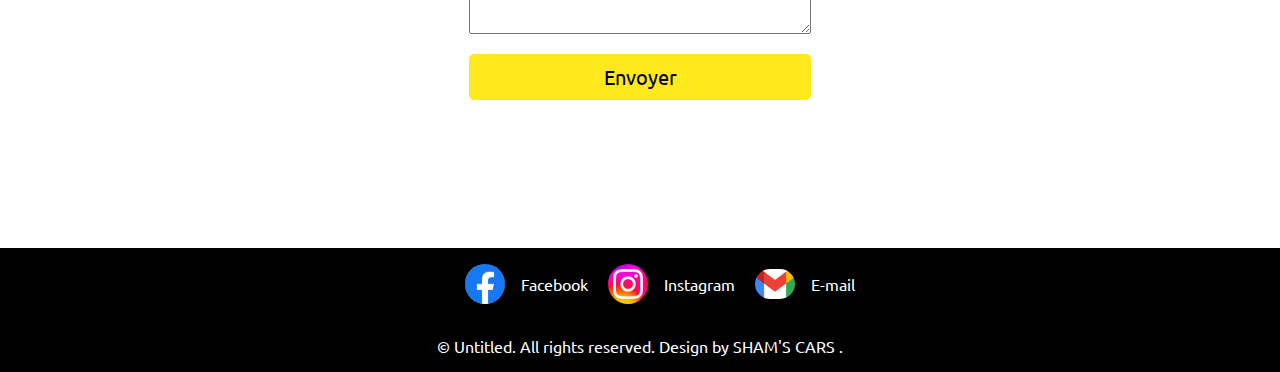
<file: nissan_micra.html>
<!DOCTYPE html>
<html lang="en">
<head>
    <meta charset="UTF-8">
    <meta http-equiv="X-UA-Compatible" content="IE=edge">
    <meta name="viewport" content="width=device-width, initial-scale=1.0">
    <title>Site Compagnie de transport</title>
    <link rel="stylesheet" href="asset.css">
</head>
<body>
    <header>
        <div class="image">
            <img src="./images/logo.png" alt="Logo">
        </div>
        
        <div class="menu">
            <ul>
                <li><a href="index.html">Accueil</a> </li>
                <li><a href="#footer">Nous contacter</a> </li>
            </ul>
        </div>
    </header> 
    
    <div class="content">
        <img src="./images/image5.png" alt="image6">
        <section> 
        <center>
            <h1 class="name">Volvo Gazoil Occasion <br>
                Motor V8 frein Electrique de 46 Place</h1>
        </center>
        <h2>PRIX:</h2> 
            4 650 000 F CFA
        <h2>Caractéristiques</h2>
        <div class="textearea">
            <h5> Alimentation : Injection électronique</h5>
            <ul>
                <li>Carburant : Essence</li>
                <li>Cylindrée (cm3) : 1598</li>
                <li>Dimensions (Lxlxh) en mm : 4630 x 1780 x 1435</li>
                <li>Empattement (mm) : 2700</li>
                <li>Garde au sol (mm) : 130</li>
            </ul>
            <h5>TRANSMISSION</h5>
            <ul>
                <li>Boite de vitesses : Manuelle, A variation continue</li>
            </ul>
            <h5>POIDS/CAPACITES</h5>
            <ul>
                <li>Capacité réservoir carburant (L) : 50</li>
                <li>Poids à vide (kg) : 1310</li>
            </ul>
            <h5>GARANTIE</h5>
            <ul>
                <li>Garantie constructeur : 3 ans / 645 345 km</li>
                <li>Réseau : Toyota</li>
            </ul>
            </div>
    </section>
</div>
    <section class="inter">
        <h2>Veuillez nous faire savoir si vous souhaitez acheter ce véhicule en remplissant ce formulaire.</h2>
        <form> 
             <b> Nom et Prénoms</b><input type="text" name="nom" size="20"></br><br>
            <b>Modèle de véhicule</b> <input type="text" value="Toyota hiace monospace" name="Modèle" size="20"></br></br>
            <b>Adresses</b> <input type="text" name="Caractéristiques" size="20"> </br></br>
            <b>Message</b>
            <textarea name="nom" rows="4" cols="40">
            </textarea>
            <button type="submit" >Envoyer</button>
            <form method= 'post' action="url d'expédition" enctype=' text/plain'>
        </form>
    </section>
    <footer id="footer">
        <ul>
            <li><img src="./images/fb.png" alt="Facebook"> Facebook</li>
            <li><img src="./images/insta.jpg" alt="Instagram"> Instagram</li>
            <li><img src="./images/gmail.png" alt="gmail"> E-mail</li>
        </ul>
        <center><p class="copyright">&copy; Untitled. All rights reserved. Design by SHAM'S CARS </a>.</p></center>
    </footer>
</body>
</html>
</file>
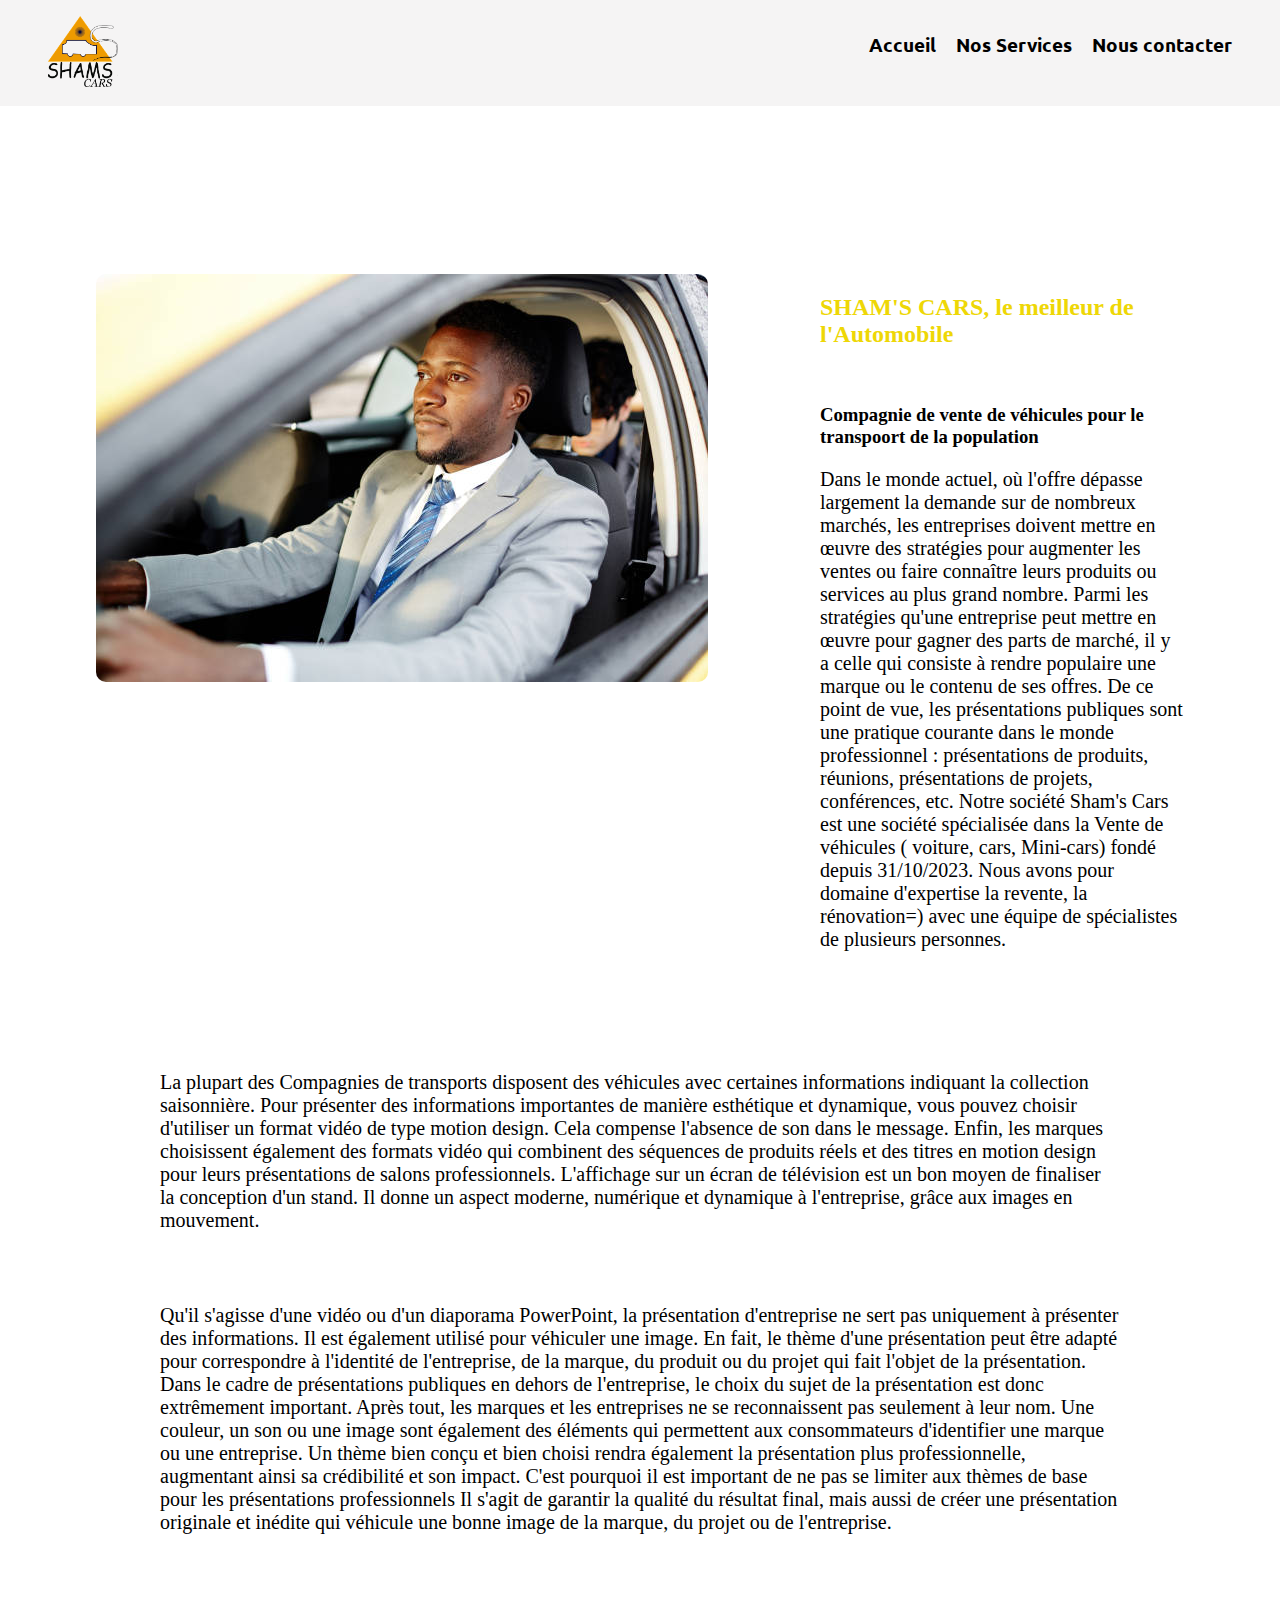
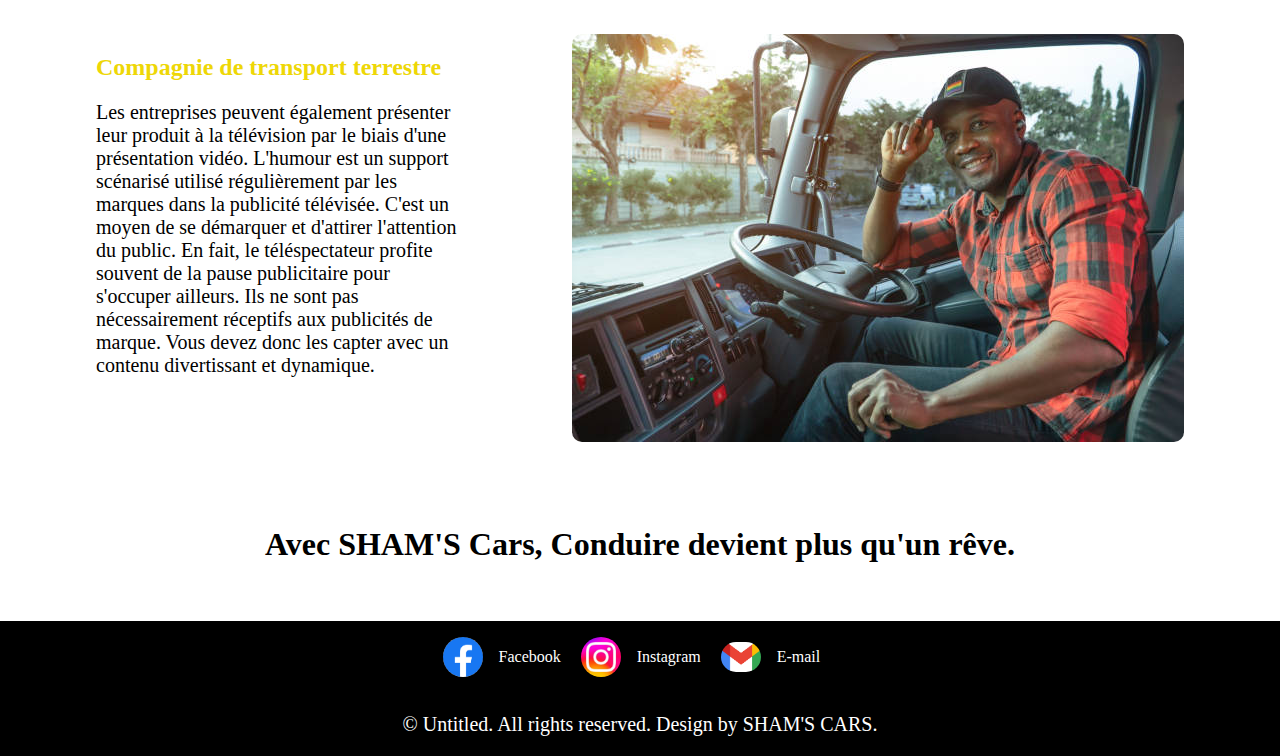
<file: presentation.html>
<!DOCTYPE html>
<html lang="en">
<head>
    <meta charset="UTF-8">
    <meta http-equiv="X-UA-Compatible" content="IE=edge">
    <meta name="viewport" content="width=device-width, initial-scale=1.0">
    <title>Compagnie de transport</title>
    <link rel="stylesheet" href="Présentation.css">
</head>
<body>
    <header>
        <div class="image">
            <img src="./images/logo.png" alt="Logo">
        </div>
        <div class="menu">
            <ul>
                <li><a href="index.html">Accueil</a> </li>
                <li><a href="service.html">Nos Services</a> </li>
                <li><a href="#footer">Nous contacter</a> </li>
            </ul>
        </div>
    </header>
<br><br><br><br>
<section class="section1">
    <div class="image1">
        <img src="./images/chauffeur.jpg" alt="center">
    </div>
    <div class="content">
        <div class="title">
            <h2>SHAM'S CARS, le meilleur de l'Automobile</h2> <br>
            <h3>Compagnie de vente de véhicules pour le transpoort de la population</h3>
        </div>
        <div class="text-item">
            <p> Dans le monde actuel, où l'offre dépasse largement la demande sur de nombreux marchés, les entreprises doivent mettre en œuvre 
                des stratégies pour augmenter les ventes ou faire connaître leurs produits ou services au plus grand nombre. Parmi les stratégies 
                qu'une entreprise peut mettre en œuvre pour gagner des parts de marché, il y a celle qui consiste à rendre populaire une marque ou le contenu de ses offres. De ce point de vue, 
                les présentations publiques sont une pratique courante dans le monde professionnel : présentations de produits, réunions, présentations de projets, conférences, etc.
                Notre société Sham's Cars est une société spécialisée dans la Vente de véhicules ( voiture, cars, Mini-cars)  
                fondé depuis 31/10/2023. Nous avons pour domaine d'expertise la revente, la rénovation=) avec une équipe de spécialistes de plusieurs personnes. 
            </p>
        </div>
    </div>
</section>
        <div class="text-item1">
            <p>
                La plupart des Compagnies de transports disposent des véhicules avec certaines informations indiquant la collection saisonnière. 
                Pour présenter des informations importantes de manière esthétique et dynamique, vous pouvez choisir d'utiliser un format vidéo de type motion design. 
                Cela compense l'absence de son dans le message. Enfin, les marques choisissent également des formats vidéo qui combinent des séquences de produits réels 
                et des titres en motion design pour leurs présentations de salons professionnels. L'affichage sur un écran de télévision est un bon moyen de finaliser 
                la conception d'un stand. Il donne un aspect moderne, numérique et dynamique à l'entreprise, grâce aux images en mouvement.
            </p>
            <p>
                Qu'il s'agisse d'une vidéo ou d'un diaporama PowerPoint, la présentation d'entreprise ne sert pas uniquement à présenter des informations.
                 Il est également utilisé pour véhiculer une image. En fait, le thème d'une présentation peut être adapté pour correspondre à l'identité de l'entreprise, 
                 de la marque, du produit ou du projet qui fait l'objet de la présentation. Dans le cadre de présentations publiques en dehors de l'entreprise, le choix 
                 du sujet de la présentation est donc extrêmement important. Après tout, les marques et les entreprises ne se reconnaissent pas seulement à leur nom.
                  Une couleur, un son ou une image sont également des éléments qui permettent aux consommateurs d'identifier une marque ou une entreprise. Un thème bien 
                  conçu et bien choisi rendra également la présentation plus professionnelle, augmentant ainsi sa crédibilité et son impact. C'est pourquoi il est important 
                  de ne pas se limiter aux thèmes de base pour les présentations professionnels
                Il s'agit de garantir la qualité du résultat final, mais aussi de créer une présentation originale et inédite qui véhicule une bonne image de la marque, 
                du projet ou de l'entreprise.
            </p>
        </div>

<section class="section2">
    <div class="content">
        <div class="title">
            <h2>Compagnie de transport terrestre</h2>
        </div>
        <div class="text-item">
        <p>
            Les entreprises peuvent également présenter leur produit à la télévision par le biais d'une présentation vidéo. 
            L'humour est un support scénarisé utilisé régulièrement par les marques dans la publicité télévisée. C'est un moyen de se démarquer 
            et d'attirer l'attention du public. En fait, le téléspectateur profite souvent de la pause publicitaire pour s'occuper ailleurs.
             Ils ne sont pas nécessairement réceptifs aux publicités de marque. Vous devez donc les capter avec un contenu divertissant et dynamique.
        </p>
        </div>
    </div>
    <div class="image2">
        <img src="./images/chauffeur bus.jpg" alt="image 2">
    </div>
</section>
<div> 
<center>
    <h1>Avec SHAM'S Cars, Conduire devient plus qu'un rêve.</h1>
</center>

</div>

<br><br>
    <footer id="footer">
        <ul>
            <li><img src="./images/fb.png" alt="Facebook"> Facebook</li>
            <li><img src="./images/insta.jpg" alt="Instagram"> Instagram</li>
            <li><img src="./images/gmail.png" alt="gmail"> E-mail</li>
        </ul>
        <center><p class="copyright">&copy; Untitled. All rights reserved. Design by SHAM'S CARS</a>.</p></center>
    </footer>
</body>
</html>
</file>
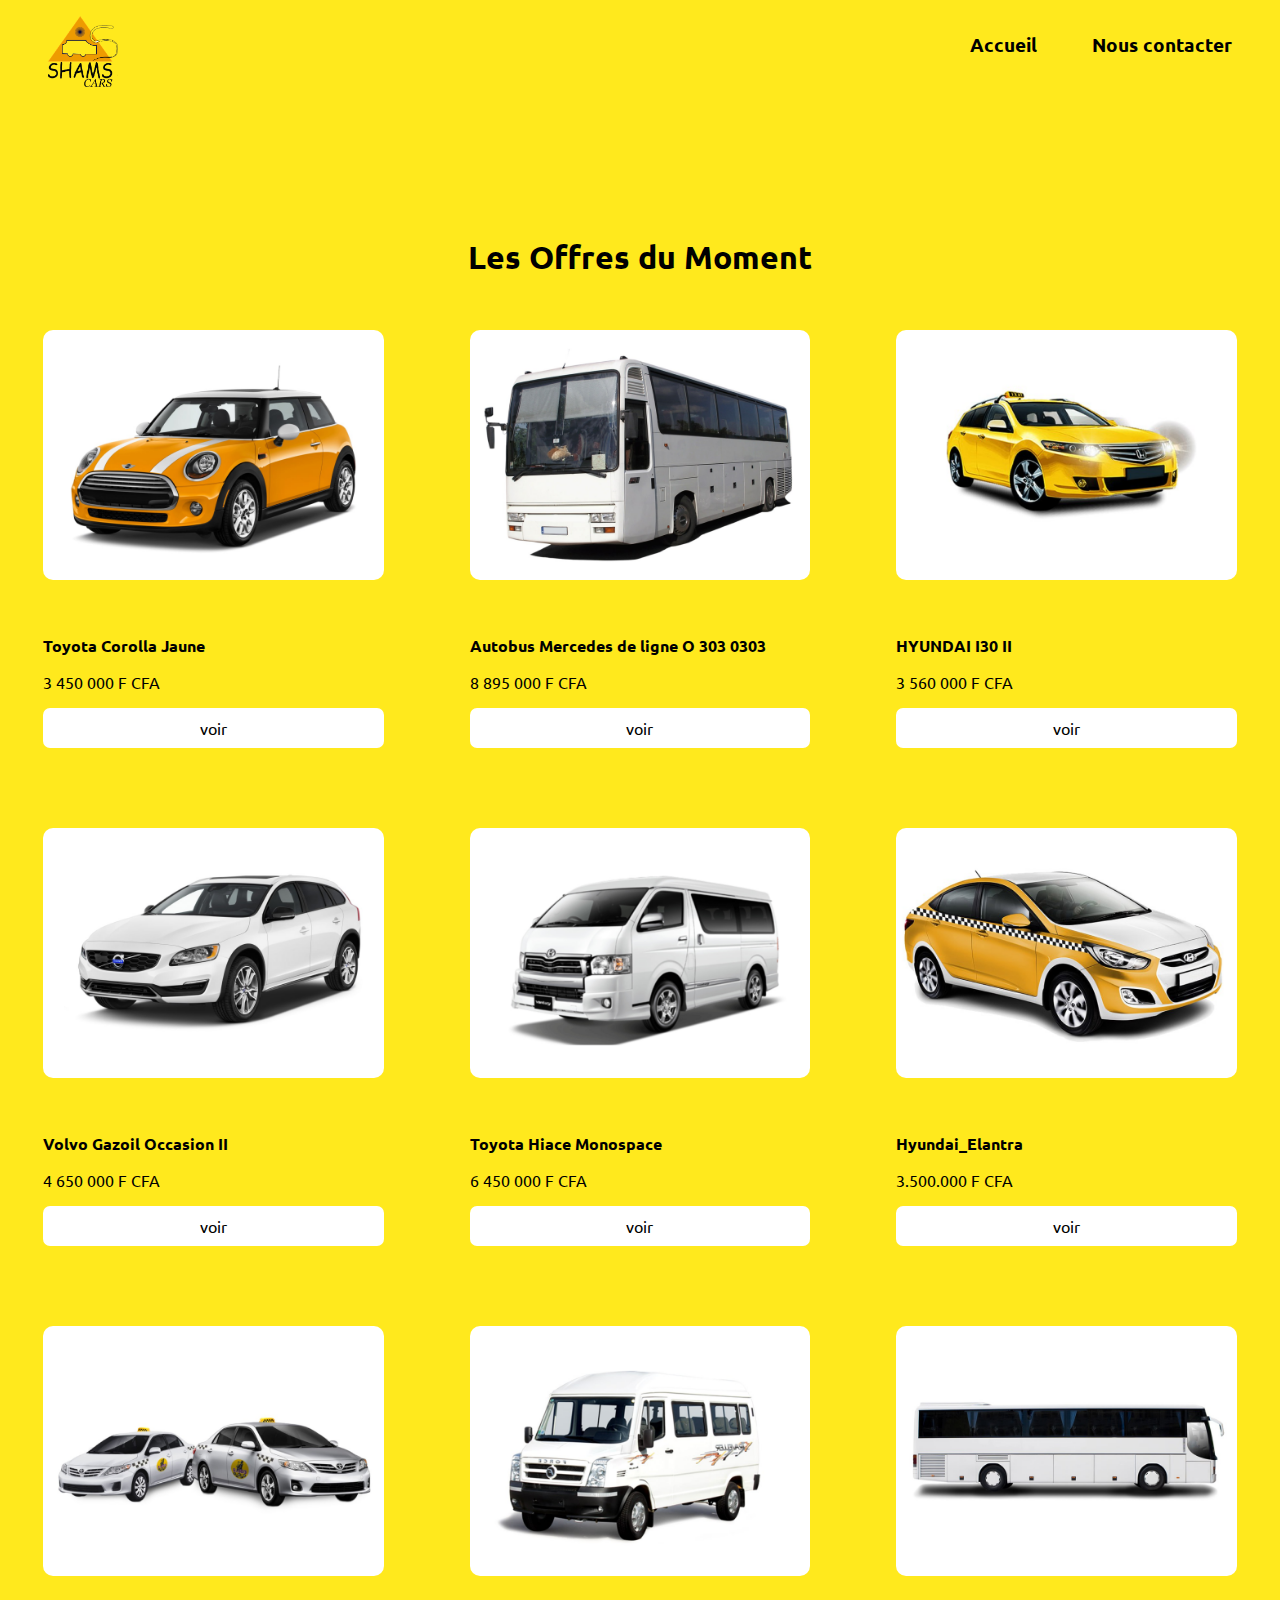
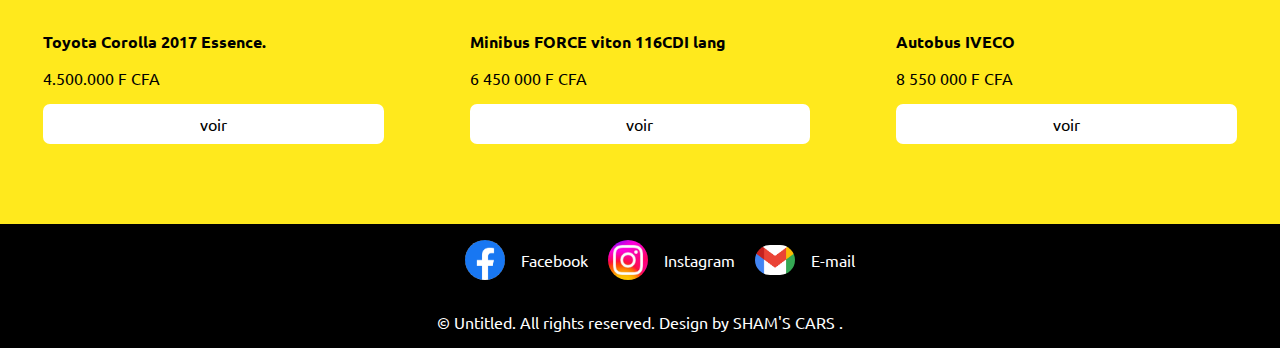
<file: service.html>
<!DOCTYPE html>
<html lang="en">
<head>
    <meta charset="UTF-8">
    <meta http-equiv="X-UA-Compatible" content="IE=edge">
    <meta name="viewport" content="width=device-width, initial-scale=1.0">
    <title>Site Compagnie de transport</title>
    <link rel="stylesheet" href="service.css">

</head>
<body>
    <header>
        <div class="image">
            <img src="./images/logo.png" alt="Logo">
        </div>
        
        <div class="menu">
            <ul>
                <li><a href="index.html">Accueil</a> </li>
                <li><a href="#footer">Nous contacter</a> </li>
            </ul>
        </div>
    </header>
    <section class="table_section">
        <div class="offre">
            <h1>Les Offres du Moment</h1>
        </div>
        <div class="items">
            <div class="item">
                <div class="im-item">
                    <img src="./images/image2.png" alt="image3">
                </div>
                <br>
                <div class="title">
                    <b>Toyota Corolla Jaune</b> 
                    <p>3 450 000 F CFA</p>               
                    <a class="voir" href="toyota_corolla_jaune.html">voir</a>
                </div>
            </div>
            <div class="item">
                <div class="im-item">
                    <img src="./images/image3.png" alt="image2">
                </div>
                <br>
                <div class="title">
                    <b> Autobus Mercedes de ligne O 303 0303</b>
                    <p>8 895 000 F CFA </p>
                    <a class="voir" href="bus1.html">voir</a>                 
                </div>
            </div>
            <div class="item">
                <div class="im-item">
                    <img src="./images/image1.png" alt="image1">
                </div>
                <br>
                <div class="title">
                    <b>HYUNDAI I30 II</b>
                    <p>3 560 000 F CFA</p>
                    <a class="voir" href="hyundai_I30.html">voir</a>                  
                </div>
            </div>
            <div class="item">
                <div class="im-item">
                   <img src="./images/image5.png" alt="image5">
                </div>
                <br>
                <div class="title">
                    <b>Volvo Gazoil Occasion II</b>
                    <p> 4 650 000 F CFA</p>
                    <a class="voir" href="nissan_micra.html">voir</a>                  
                </div>
            </div>
            <div class="item">
                <div class="im-item">
                    <img src="./images/image4.png" alt="image4">
                </div>
                <br>
                <div class="title">
                    <b> Toyota Hiace Monospace</b> 
                    <p>6 450 000 F CFA</p>
                    <a class="voir" href="toyota_hiace_monospace.html">voir</a>                   
                </div>
            </div>
            <div class="item">
                <div class="im-item">
                    <img src="./images/image6.png" alt="image6">
                </div>
                <br>
                <div class="title">
                    <b>Hyundai_Elantra</b>
                    <p>3.500.000 F CFA</p>
                    <a class="voir" href="hyundai_elantra.html">voir</a>                  
                </div>
            </div>
            <div class="item">
                <div class="im-item">
                    <img src="./images/image7.png" alt="image7">
                </div>
                <br>
                <div class="title">
                    <b> Toyota Corolla 2017 Essence.</b>
                    <p>4.500.000 F CFA</p>
                    <a class="voir" href="toyota_hiace.html">voir</a>                 
                </div>
            </div>
            <div class="item">
                <div class="im-item">
                    <img src="./images/image8.png" alt="image8">
                </div>
                <br>
                <div class="title">
                    <b>Minibus FORCE viton 116CDI lang</b> 
                    <p>6 450 000 F CFA</p>
                    <a class="voir" href="minibus.html">voir</a>
                </div>
            </div>
            <div class="item">
                <div class="im-item">
                    <img src="./images/image9.png" alt="image9">
                </div>
                <br>
                <div class="title">
                    <b>Autobus IVECO </b>
                    <p>8 550 000 F CFA</p>
                    <a class="voir" href="bus2.html">voir</a>                 
                </div>
            </div>
        </div>
        <br><br><br><br>
    </section>
    <footer id="footer">
        <ul>
            <li><img src="./images/fb.png" alt="Facebook"> Facebook</li>
            <li><img src="./images/insta.jpg" alt="Instagram"> Instagram</li>
            <li><img src="./images/gmail.png" alt="gmail"> E-mail</li>
        </ul>
        <center><p class="copyright">&copy; Untitled. All rights reserved. Design by SHAM'S CARS  .</p></center>
    </footer>
</body>
</html>
</file>
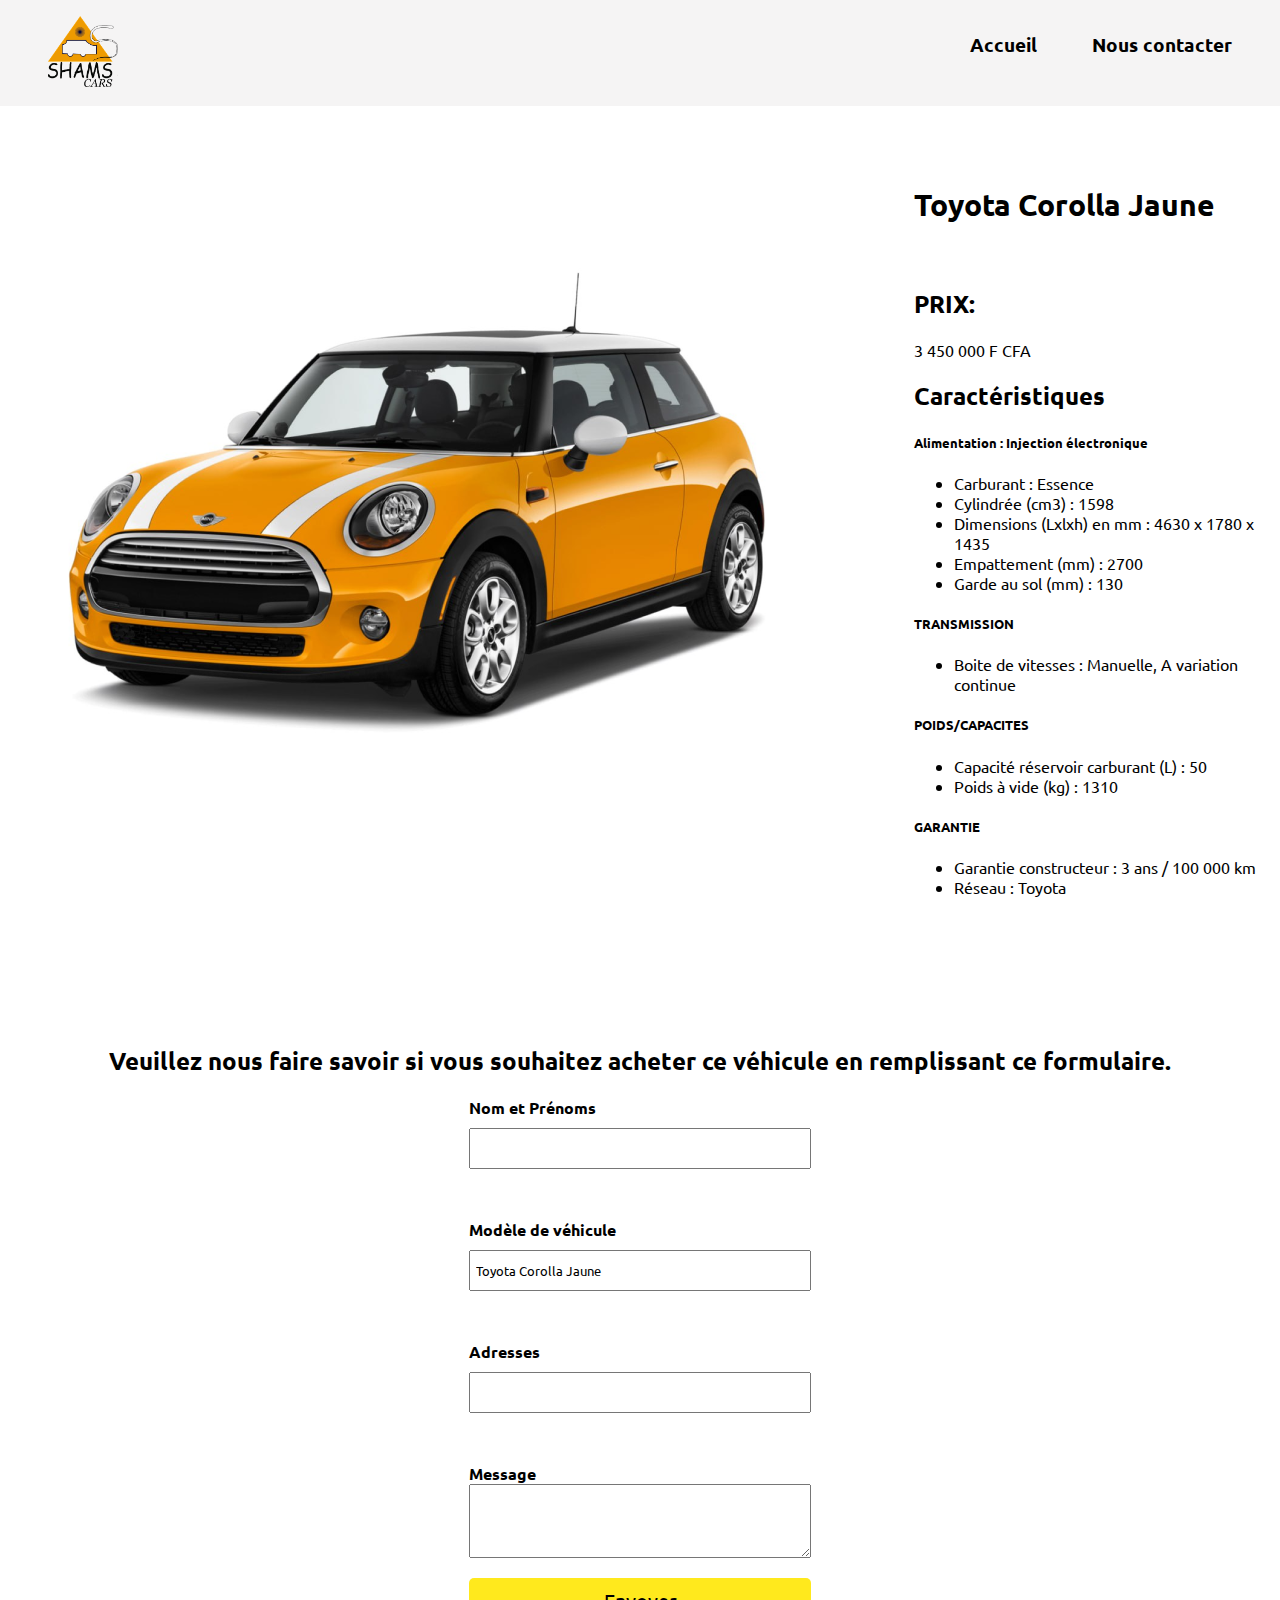
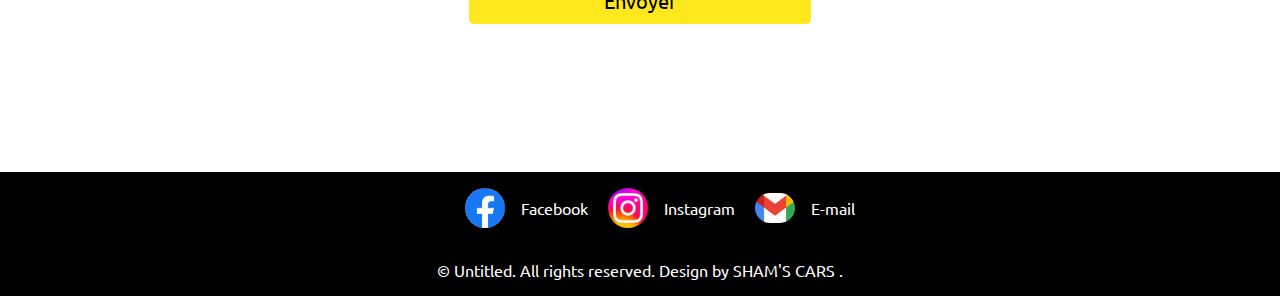
<file: toyota_corolla_jaune.html>
<!DOCTYPE html>
<html lang="en">
<head>
    <meta charset="UTF-8">
    <meta http-equiv="X-UA-Compatible" content="IE=edge">
    <meta name="viewport" content="width=device-width, initial-scale=1.0">
    <title>Toyota Corolla jaune</title>
    <link rel="stylesheet" href="asset.css">
</head>
<body>
    <header>
        <div class="image">
            <img src="./images/logo.png" alt="Logo">
        </div>
        
        <div class="menu">
            <ul>
                <li><a href="index.html">Accueil</a> </li>
                <li><a href="#footer">Nous contacter</a> </li>
            </ul>
        </div>
    </header>
    
    <div class="content">
        <img src="./images/image2.png" alt="image2">
        <section> 
        <center>
           <h1 class="name">Toyota Corolla Jaune</h1>
       </center>
        <h2>PRIX:</h2> 
            3 450 000 F CFA
        <h2>Caractéristiques</h2>
        <div class="textearea">
            <h5> Alimentation : Injection électronique</h5>
            <ul>
                <li>Carburant : Essence</li>
                <li>Cylindrée (cm3) : 1598</li>
                <li>Dimensions (Lxlxh) en mm : 4630 x 1780 x 1435</li>
                <li>Empattement (mm) : 2700</li>
                <li>Garde au sol (mm) : 130</li>
            </ul>
            <h5>TRANSMISSION</h5>
            <ul>
                <li>Boite de vitesses : Manuelle, A variation continue</li>
            </ul>
            <h5>POIDS/CAPACITES</h5>
            <ul>
                <li>Capacité réservoir carburant (L) : 50</li>
                <li>Poids à vide (kg) : 1310</li>
            </ul>
            <h5>GARANTIE</h5>
            <ul>
                <li>Garantie constructeur : 3 ans / 100 000 km</li>
                <li>Réseau : Toyota</li>
            </ul>
            </div>
    </section>
</div>
    <section class="inter">
        <h2>Veuillez nous faire savoir si vous souhaitez acheter ce véhicule en remplissant ce formulaire.</h2>
        <form> 
             <b> Nom et Prénoms</b><input type="text" name="nom" size="20"></br><br>
            <b>Modèle de véhicule</b> <input type="text" value="Toyota Corolla Jaune" name="Modèle" size="20"></br></br>
            <b>Adresses</b> <input type="text" name="Caractéristiques" size="20"> </br></br>
            <b>Message</b>
            <textarea name="nom" rows="4" cols="40">
            </textarea>
            <button type="submit" >Envoyer</button>
            <form method= 'post' action="url d'expédition" enctype=' text/plain'>
        </form>
    </section>
    <footer id="footer">
        <ul>
            <li><img src="./images/fb.png" alt="Facebook"> Facebook</li>
            <li><img src="./images/insta.jpg" alt="Instagram"> Instagram</li>
            <li><img src="./images/gmail.png" alt="gmail"> E-mail</li>
        </ul>
        <center><p class="copyright">&copy; Untitled. All rights reserved. Design by SHAM'S CARS </a>.</p></center>
    </footer>
</body>
</html>
</file>
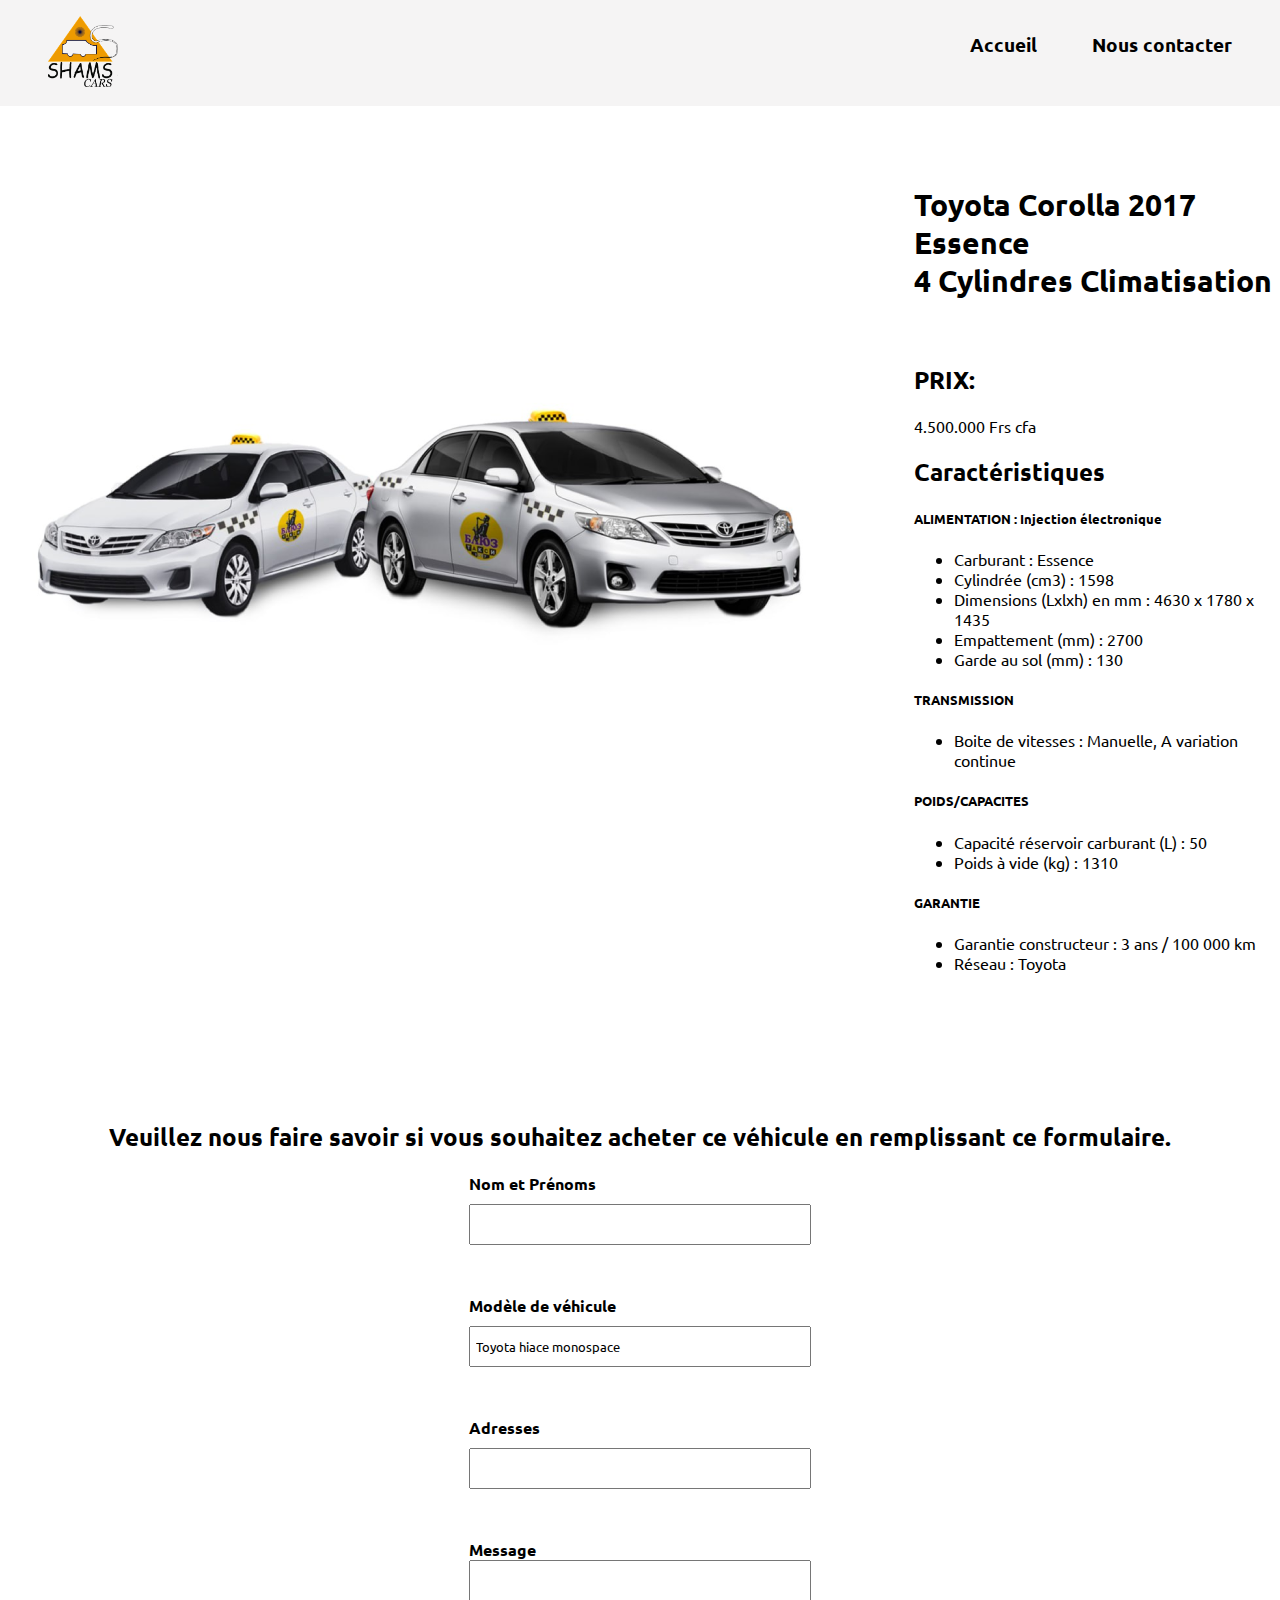
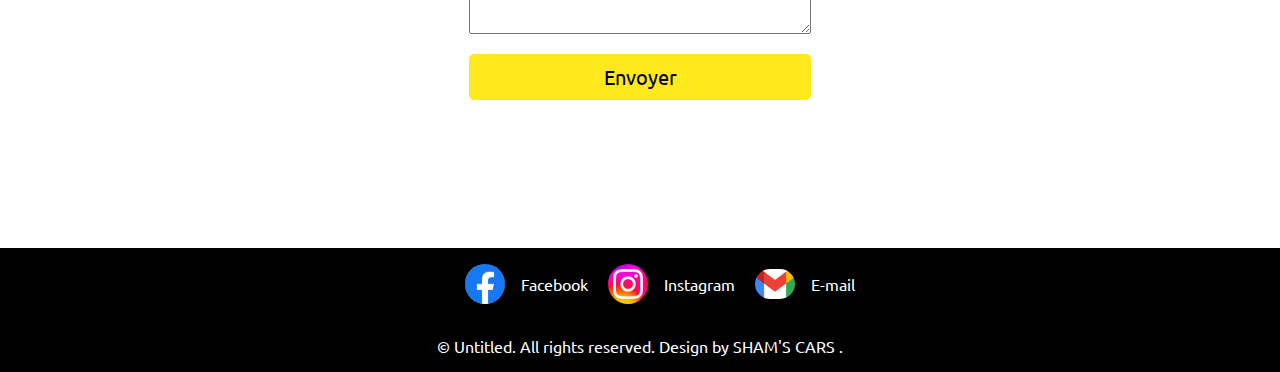
<file: toyota_hiace.html>
<!DOCTYPE html>
<html lang="en">
<head>
    <meta charset="UTF-8">
    <meta http-equiv="X-UA-Compatible" content="IE=edge">
    <meta name="viewport" content="width=device-width, initial-scale=1.0">
    <title>Site Compagnie de transport</title>
    <link rel="stylesheet" href="asset.css">
</head>
<body>
    <header>
        <div class="image">
            <img src="./images/logo.png" alt="Logo">
        </div>
        
        <div class="menu">
            <ul>
                <li><a href="index.html">Accueil</a> </li>
                <li><a href="#footer">Nous contacter</a> </li>
            </ul>
        </div>
    </header>
    <div class="content">
        <img src="./images/image7.png" alt="image6">
        <section> 
        <center>
            <h1 class="name">Toyota Corolla 2017 Essence<br>
            4 Cylindres Climatisation</h1>
        </center>
        <h2>PRIX:</h2> 
        4.500.000 Frs cfa
        <h2>Caractéristiques</h2>
        <div class="textearea">
            <h5> ALIMENTATION : Injection électronique</h5>
            <ul>
                <li>Carburant : Essence</li>
                <li>Cylindrée (cm3) : 1598</li>
                <li>Dimensions (Lxlxh) en mm : 4630 x 1780 x 1435</li>
                <li>Empattement (mm) : 2700</li>
                <li>Garde au sol (mm) : 130</li>
            </ul>
            <h5>TRANSMISSION</h5>
            <ul>
                <li>Boite de vitesses : Manuelle, A variation continue</li>
            </ul>
            <h5>POIDS/CAPACITES</h5>
            <ul>
                <li>Capacité réservoir carburant (L) : 50</li>
                <li>Poids à vide (kg) : 1310</li>
            </ul>
            <h5>GARANTIE</h5>
            <ul>
                <li>Garantie constructeur : 3 ans / 100 000 km</li>
                <li>Réseau : Toyota</li>
            </ul>
            </div>
    </section>
</div>
    <section class="inter">
        <h2>Veuillez nous faire savoir si vous souhaitez acheter ce véhicule en remplissant ce formulaire.</h2>
        <form> 
             <b> Nom et Prénoms</b><input type="text" name="nom" size="20"></br><br>
            <b>Modèle de véhicule</b> <input type="text" value="Toyota hiace monospace" name="Modèle" size="20"></br></br>
            <b>Adresses</b> <input type="text" name="Caractéristiques" size="20"> </br></br>
            <b>Message</b>
            <textarea name="nom" rows="4" cols="40">
            </textarea>
            <button type="submit" >Envoyer</button>
            <form method= 'post' action="url d'expédition" enctype=' text/plain'>
        </form>
    </section>
    <footer id="footer">
        <ul>
            <li><img src="./images/fb.png" alt="Facebook"> Facebook</li>
            <li><img src="./images/insta.jpg" alt="Instagram"> Instagram</li>
            <li><img src="./images/gmail.png" alt="gmail"> E-mail</li>
        </ul>
        <center><p class="copyright">&copy; Untitled. All rights reserved. Design by SHAM'S CARS </a>.</p></center>
    </footer>
</body>
</html>
</file>
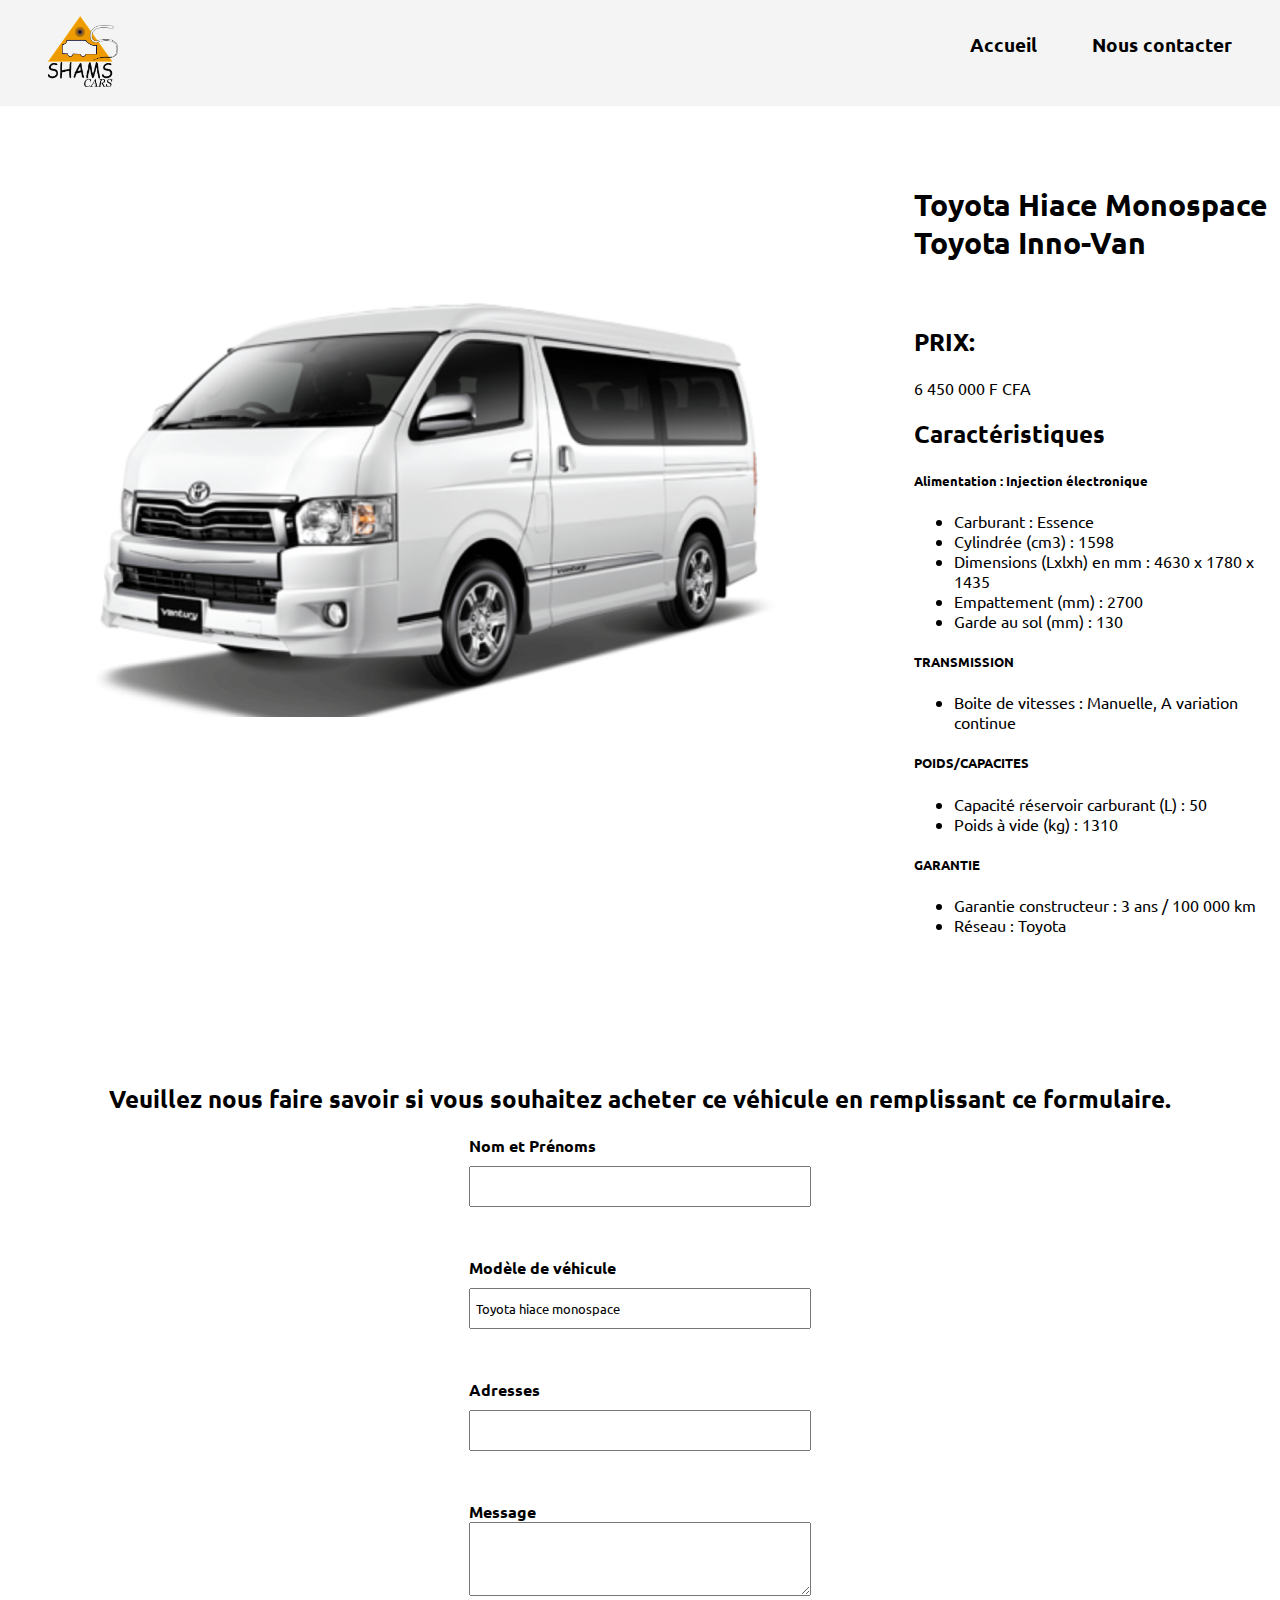
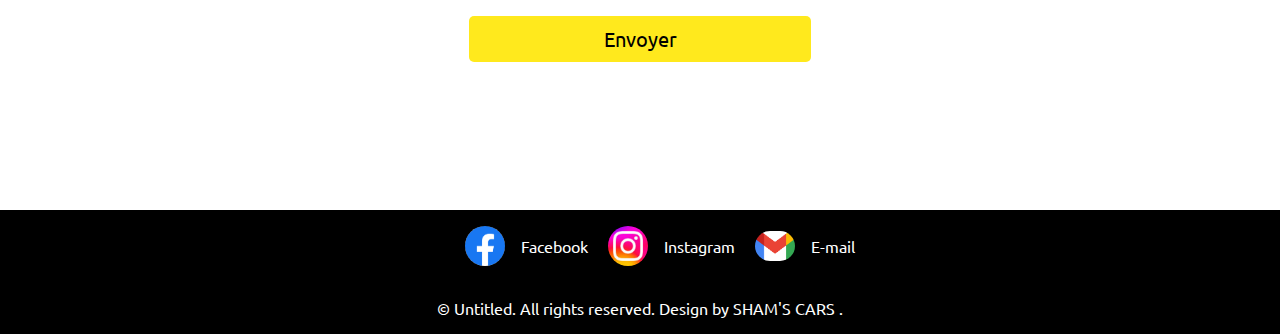
<file: toyota_hiace_monospace.html>
<!DOCTYPE html>
<html lang="en">
<head>
    <meta charset="UTF-8">
    <meta http-equiv="X-UA-Compatible" content="IE=edge">
    <meta name="viewport" content="width=device-width, initial-scale=1.0">
    <title>Site Compagnie de transport</title>
    <link rel="stylesheet" href="asset.css">
</head>
<body>
    <header>
        <div class="image">
            <img src="./images/logo.png" alt="Logo">
        </div>
        
        <div class="menu">
            <ul>
                <li><a href="index.html">Accueil</a> </li>
                <li><a href="#footer">Nous contacter</a> </li>
            </ul>
        </div>
    </header> 
    <div class="content">
        <img src="./images/image4.png" alt="image6">
        <section> 
        <center>
            <h1 class="name">Toyota Hiace Monospace <br>
                Toyota Inno-Van</h1>
        </center>
        <h2>PRIX:</h2> 
            6 450 000 F CFA
        <h2>Caractéristiques</h2>
        <div class="textearea">
            <h5> Alimentation : Injection électronique</h5>
            <ul>
                <li>Carburant : Essence</li>
                <li>Cylindrée (cm3) : 1598</li>
                <li>Dimensions (Lxlxh) en mm : 4630 x 1780 x 1435</li>
                <li>Empattement (mm) : 2700</li>
                <li>Garde au sol (mm) : 130</li>
            </ul>
            <h5>TRANSMISSION</h5>
            <ul>
                <li>Boite de vitesses : Manuelle, A variation continue</li>
            </ul>
            <h5>POIDS/CAPACITES</h5>
            <ul>
                <li>Capacité réservoir carburant (L) : 50</li>
                <li>Poids à vide (kg) : 1310</li>
            </ul>
            <h5>GARANTIE</h5>
            <ul>
                <li>Garantie constructeur : 3 ans / 100 000 km</li>
                <li>Réseau : Toyota</li>
            </ul>
            </div>
    </section>
</div>
    <section class="inter">
        <h2>Veuillez nous faire savoir si vous souhaitez acheter ce véhicule en remplissant ce formulaire.</h2>
        <form> 
             <b> Nom et Prénoms</b><input type="text" name="nom" size="20"></br><br>
            <b>Modèle de véhicule</b> <input type="text" value="Toyota hiace monospace" name="Modèle" size="20"></br></br>
            <b>Adresses</b> <input type="text" name="Caractéristiques" size="20"> </br></br>
            <b>Message</b>
            <textarea name="nom" rows="4" cols="40">
            </textarea>
            <button type="submit" >Envoyer</button>
            <form method= 'post' action="url d'expédition" enctype=' text/plain'>
        </form>
    </section>
    <footer id="footer">
        <ul>
            <li><img src="./images/fb.png" alt="Facebook"> Facebook</li>
            <li><img src="./images/insta.jpg" alt="Instagram"> Instagram</li>
            <li><img src="./images/gmail.png" alt="gmail"> E-mail</li>
        </ul>
        <center><p class="copyright">&copy; Untitled. All rights reserved. Design by SHAM'S CARS </a>.</p></center>
    </footer>
</body>
</html>
</file>
<file: index.css>
@import url('https://fonts.googleapis.com/css2?family=Ubuntu:ital,wght@0,300;1,400&display=swap');
*{font-family: Ubuntu;}
body{
    margin: 0;
    padding: 0;
}
header{
    display: flex;
    justify-content: space-between;
    /* background-color:white; */
    border: 8cap;
    padding: 1rem 3rem;
    margin-bottom: 5rem;
    background-color: rgba(255, 255, 255, 0.101) ;
}
header a {
    text-decoration: none;
    color: white;
    font-size: 1.2rem;
    font-weight: bold;
}
.marquee {
    font-weight: bold;
}
.bienvenue img {
    width: 700px;
}
.hero {
    background-image: url(./images/conductrice.jpg);
    background-size: cover;
    /* border-bottom-left-radius: 20px; */
    /* border-bottom-right-radius: 20px; */
}
.textarea h1 {
    font-size: 40px;
}
.textarea {
    /* min-height: 60vh; */
    font-size: 20px;
    font-weight: 700;
    padding: 8em 0;
    display: grid;
    justify-content: center;
    align-items: center;
    color: whitesmoke;
}
.h3-textarea {
    max-width: 700px;
    text-align: left;
}
.textarea_center{ 
    background-color: rgba(255, 255, 255, 0.136);
}
.arrow {
    margin: 40px 0 0 0;
}
.arrow img {
    max-width: 50px;
}
.textarea h3, .textarea h2 {
    padding: 4px 0;
    margin: 0;
}
.image img {
    
}
a:hover {
    text-decoration: underline;
}
.image img {
    max-width: 70px ;
}
.menu ul {
    display: flex;
    gap: 55px;
}
header li{
    cursor: pointer;
    list-style: none;
}
footer img{
    max-width: 40px;
    border-radius: 30px;
}
footer {
    display: grid;
    justify-content: center;
}
footer{
    background-color: rgb(0, 0, 0);
    color: white;
}

footer ul {
    display: flex;    
    gap: 20px;
}

footer li{
    display: flex;
    align-items: center;
    gap: 1rem;
    text-decoration: none;
    cursor: pointer;
    list-style: none;
    color: white;
}
 section p{
    display: flex;
    justify-content: center;
    height: 50px;
}
table img{
    display: flex;
    max-width: 430px;
    justify-content: space-between;
}
table{
    display: flex;
    margin: 0;
}
.tete {
    background-color:  black;
    color: white;
    margin: 0;
    padding: 10px 0;
}
section{
    padding: 0 40px ;
}
.table_section{
    border-radius: 25px;
}
.bienvenue{
    display: grid;
    font-family: Impact, Haettenschweiler, 'Arial Narrow Bold', sans-serif;
    justify-content: center;
}
.bienvenue img{
    border-radius: 20rem;
}
.text-center {
    text-align: left;
}
.text-center h1 {
    max-width: 600px;
    font-size: 40px;
}
.text-center h2 {
    max-width: 500px;
    font-size: 30px;
}
.text1{
    display: flex;
    justify-content: space-around;
    align-items: center;
}
button {
    margin: 20px 0;
    border: none;
    font-size: 20px;
    padding: 10px ;
    border-radius: 5px;
    background-color: #ffe601e3;
}
.trait hr{
    gap: 3rem;
    size: 3rem;
    width: 1200px;
    height: 5px
}
.trait{
    color:black;
}
.textarea1{
    display: flex;
    color: red;
}
.o.ooo {
    text-align: left;
}
.oo {
    text-align: right;
}
.prem {
    transform: rotate(180deg);
}
.offre {
    display: flex;
    justify-content: center;
    padding: 20px 0;
}

.of-h1 {
    font-size: 40px;
}

.of-p {
    font-size: 20px;
}

.offre h1 {
    /* color: red; */
    padding: 10px 20px;
    /* animation: alt infinite 1s; */
}

@keyframes alt {
    0% {
        color: white;
    }
    50% {
        color: rgb(232, 170, 0);
    }
    100% {
        color: black;
    }
}

.table_section a{
    background-color: #ffe601e3;
    color: black;
    text-decoration: none;
    padding: 10px 20px;
    border-radius: 7px;
    display: flex;
    justify-content: center;
    margin: 0 1rem;
}
.table_section a:hover {
    background-color: rgb(11, 189, 11);
}

.item .im-item img {
    max-width: 1000px;
    max-height: 350px;
}
.inter {
    display: flex;
    flex-direction: column;
    justify-content: space-between;
    align-items: center;
}

form {
    margin-bottom: 3rem;
    display: grid;
}

.items {
    display: grid;
    grid-template-columns: 1fr 1fr 1fr;
    gap:4rem;
}
.textarea1{
    display: flex;
    
}
.voir {
    margin: 3rem 0 4rem 0;
    text-decoration: none;
    display: flex;
    justify-content: center;
    align-items: center;
}
.voir a {
    font-weight: bold;
    color: black;
    text-decoration: none;
    padding: 15px 40px;
    border-radius: 7px;
    background-color: #ffe601e3;
}
.voir a:hover {
    background-color: rgb(11, 189, 11);
}
input {
    padding: 10px 5px;
    margin: 10px 0;
}

@media screen and (min-width: 700px) {
    .items {
        grid-template-columns: 1fr 1fr;
    }
}

@media screen and (max-width: 900px) {
    .text1 {
        display: grid;
    }
    .items {
        grid-template-columns: 1fr;
    }
}
</file>
<file: asset.css>
@import url('https://fonts.googleapis.com/css2?family=Ubuntu:ital,wght@0,300;1,400&display=swap');
*{font-family: Ubuntu;}

body{
    margin: 0;
    padding: 0;
}
header{
    display: flex;
    justify-content: space-between;
    /* background-color:white; */
    border: 8cap;
    padding: 1rem 3rem;
    margin-bottom: 5rem;
    background-color:  rgba(206, 199, 199, 0.199);
}
header a {
    text-decoration: none;
    color: black;
    font-size: 1.2rem;
    font-weight: bold;
}
a:hover {
    text-decoration: underline;
}
.image img {
    max-width: 70px ;
}
.menu ul {
    display: flex;
    gap: 55px;
}
header li{
    cursor: pointer;
    list-style: none;
}
.name  {
    display: flex;
    text-align: left;
    font-size: 30px;
    margin: 0 0 4rem 0;
}

.content img {
    /* background-color: #ffe601e3; */
}

img{
    max-width: 1000px;
}

.content {
    display: grid;
    justify-content: center;
    gap: 5rem;
    grid-template-columns: 1fr 1fr;
}

.inter {
    margin: 7rem 0 5rem 0;
    display: flex;
    flex-direction: column;
    justify-content: space-between;
    align-items: center;
}

form {
    margin-bottom: 3rem;
    display: grid;
}

button {
    margin: 20px 0;
    border: none;
    font-size: 20px;
    padding: 10px ;
    border-radius: 5px;
    background-color: #ffe601e3;
}
h2{
    display: flex;
    text-decoration: wavy;
}
footer img{
    max-width: 40px;
    border-radius: 30px;
}
footer {
    display: grid;
    justify-content: center;
}
footer{
    background-color: rgb(0, 0, 0);
    color: white;
}

footer ul {
    display: flex;    
    gap: 20px;
}

footer li{
    display: flex;
    align-items: center;
    gap: 1rem;
    text-decoration: none;
    cursor: pointer;
    list-style: none;
    color: white;
}
input {
    padding: 10px 5px;
    margin: 10px 0;
}
</file>
<file: Présentation.css>
@import url('https://fonts.googleapis.com/css2?family=Ubuntu:ital,wght@0,300;1,400&display=swap');
header{font-family: Ubuntu;}


body{
    margin: 0;
    padding: 0;
}
header{
    display: flex;
    justify-content: space-between;
    /* background-color:white; */
    border: 5cap;
    padding: 1rem 3rem;
    margin-bottom: 1rem;
    background-color:  rgba(206, 199, 199, 0.199);
}
header a {
    text-decoration: none;
    color: black;
    font-size: 1.2rem;
    font-weight: bold;
}
a:hover {
    text-decoration: underline;
}
.image img {
    max-width: 70px;
}
header li{
    cursor: pointer;
    list-style: none;
}

.section1, .section2 {
    display: flex;
    justify-content: space-around;
    gap: 7rem;
    margin: 4rem 5rem;
}

.text-item1 {
    display: grid;
    gap: 2rem;
    justify-content: center;
    margin: 2rem 10rem;
}

.last {
    margin: 7rem 0;
    font-size: 20px;
}

h2{
    display: flex;
    color: rgb(238, 215, 6);
}
.menu ul {
    display: flex;
    gap: 20px;
}
img {
    border-radius: 10px;
}

li {
    list-style: none;
}

a {
    color: black;
    text-decoration: none;
}
a:hover {
    text-decoration: underline;
}

section {
    display: grid;
    grid-template-columns: 1fr 1fr;
    gap: 1rem;
    padding: 1rem 1rem;
}
.image1 img {
    max-width: 700px;
}
.image2 img {
    max-width: 700px;
}
.title h1 {
    font-size: 70px;
    font-weight: bold;
}
.text-item1 p{
    display: flex;
    justify-content: left;
}
p {
    font-size: 20px;
}
@media screen and (max-width: 1000px) {
    .title h1 {
        font-size: 50px;
    }
    
    p {
        font-size: 20px;
    }
    section {
        display: grid;
        grid-template-columns: 1fr;
        justify-content: center;
        gap: 2rem;
        padding: 1rem 1rem;
    }
    .section2 {
        display: flex;
        flex-direction: column-reverse;
    }
}
footer img{
    max-width: 40px;
    border-radius: 30px;
}
footer {
    display: grid;
    justify-content: center;
}
footer{
    /* border-radius: 10px; */
    background-color: rgb(0, 0, 0);
    color: white;
}

footer ul {
    display: flex;    
    gap: 20px;
}

footer li{
    display: flex;
    align-items: center;
    gap: 1rem;
    text-decoration: none;
    cursor: pointer;
    list-style: none;
    color: white;
}
</file>
<file: service.css>
@import url('https://fonts.googleapis.com/css2?family=Ubuntu:ital,wght@0,300;1,400&display=swap');
*{font-family: Ubuntu;}
body{
    margin: 0;
    padding: 0;
}
header{
    display: flex;
    justify-content: space-between;
    /* background-color:white; */
    border: 8cap;
    padding: 1rem 3rem;
    margin-bottom: 5rem;
    /* background-color:  rgba(206, 199, 199, 0.199); */
}
header a {
    text-decoration: none;
    color: black;
    font-size: 1.2rem;
    font-weight: bold;
}
a:hover {
    text-decoration: underline;
}

.image img {
    max-width: 70px ;
}
.menu ul {
    display: flex;
    gap: 55px;
}
header li{
    cursor: pointer;
    list-style: none;
}


.tete {
    background-color:  black;
    color: white;
    margin: 0;
    padding: 10px 0;
}
section{
    padding: 0 40px ;
}

.text1{
    display: flex;
    justify-content: space-between;
    align-items: center;
}
.o, .ooo {
    text-align: left;
}
.oo {
    text-align: right;
}
.prem {
    transform: rotate(180deg);
}
.image_undraw img{
    max-width: 200px;
}
.offre {
    display: flex;
    justify-content: center;
    padding: 20px 0;
}
.offre h1 {
    color: black;
    padding: 10px 20px;
}
@keyframes alt {
    0% {
        color: white;
    }
    50% {
        color: red;
    }
    100% {
        color: black;
    }
}

a {
    text-decoration: none;
}

body {
    background-color: #ffe601e3;
}

.table_section a{
    /* background-color: #ffe601e3; */
    color: black;
    padding: 10px 0;
    border-radius: 7px;
}

.voir {
    display: flex;
    justify-content: center;
    align-items: center;
    background-color: white;
    border-radius: 4px;
}
.voir:hover {
    background-color: rgb(11, 189, 11);
}

.item .im-item img {
    border-radius: 10px;
    max-width: 400px;
    max-height: 250px;
}

.items {
    display: grid;
    justify-content: center;
    grid-template-columns: 1fr 1fr 1fr;
    gap:5rem;
}

.item {
    display: grid;
    justify-content: center;
    gap: 1rem;
}
footer img{
    max-width: 40px;
    border-radius: 30px;
}
footer {
    display: grid;
    justify-content: center;
}
footer{
    background-color: rgb(0, 0, 0);
    color: white;
}

footer ul {
    display: flex;    
    gap: 20px;
}

footer li{
    display: flex;
    align-items: center;
    gap: 1rem;
    text-decoration: none;
    cursor: pointer;
    list-style: none;
    color: white;
}
</file>
